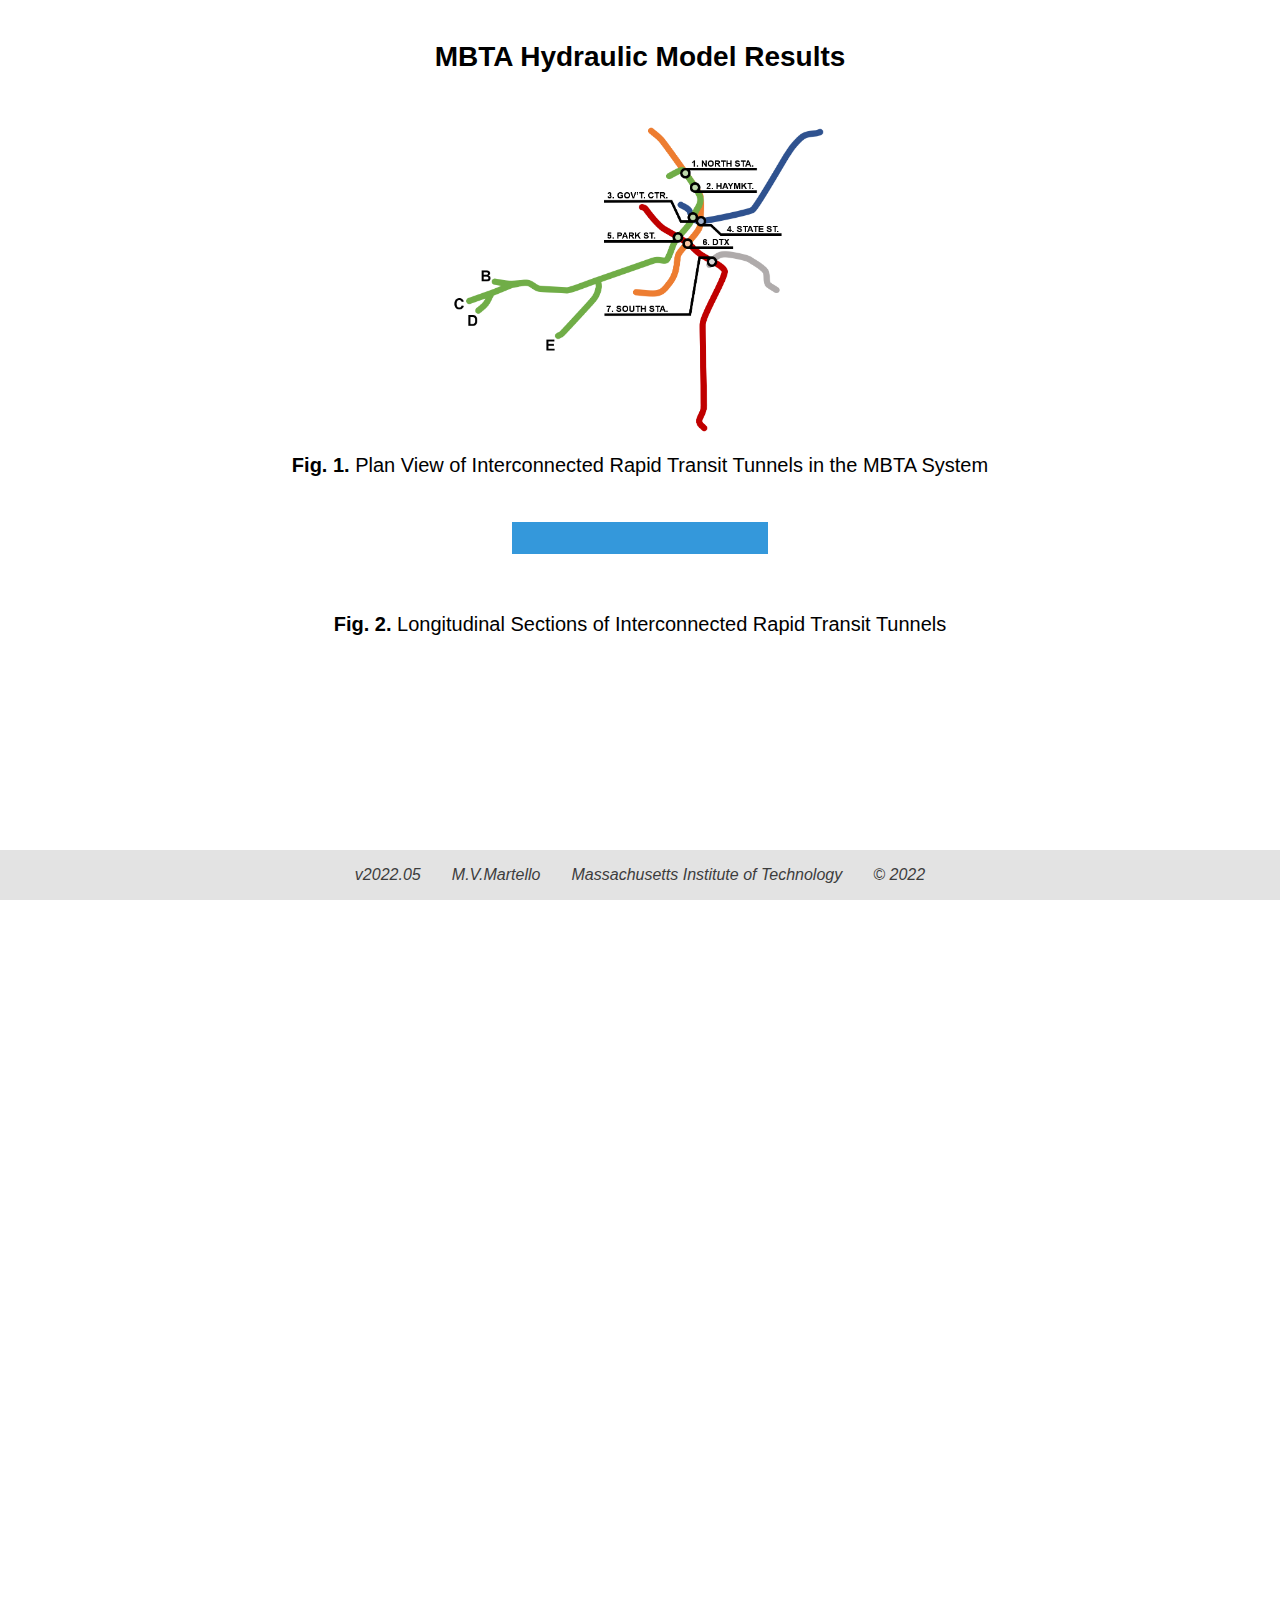
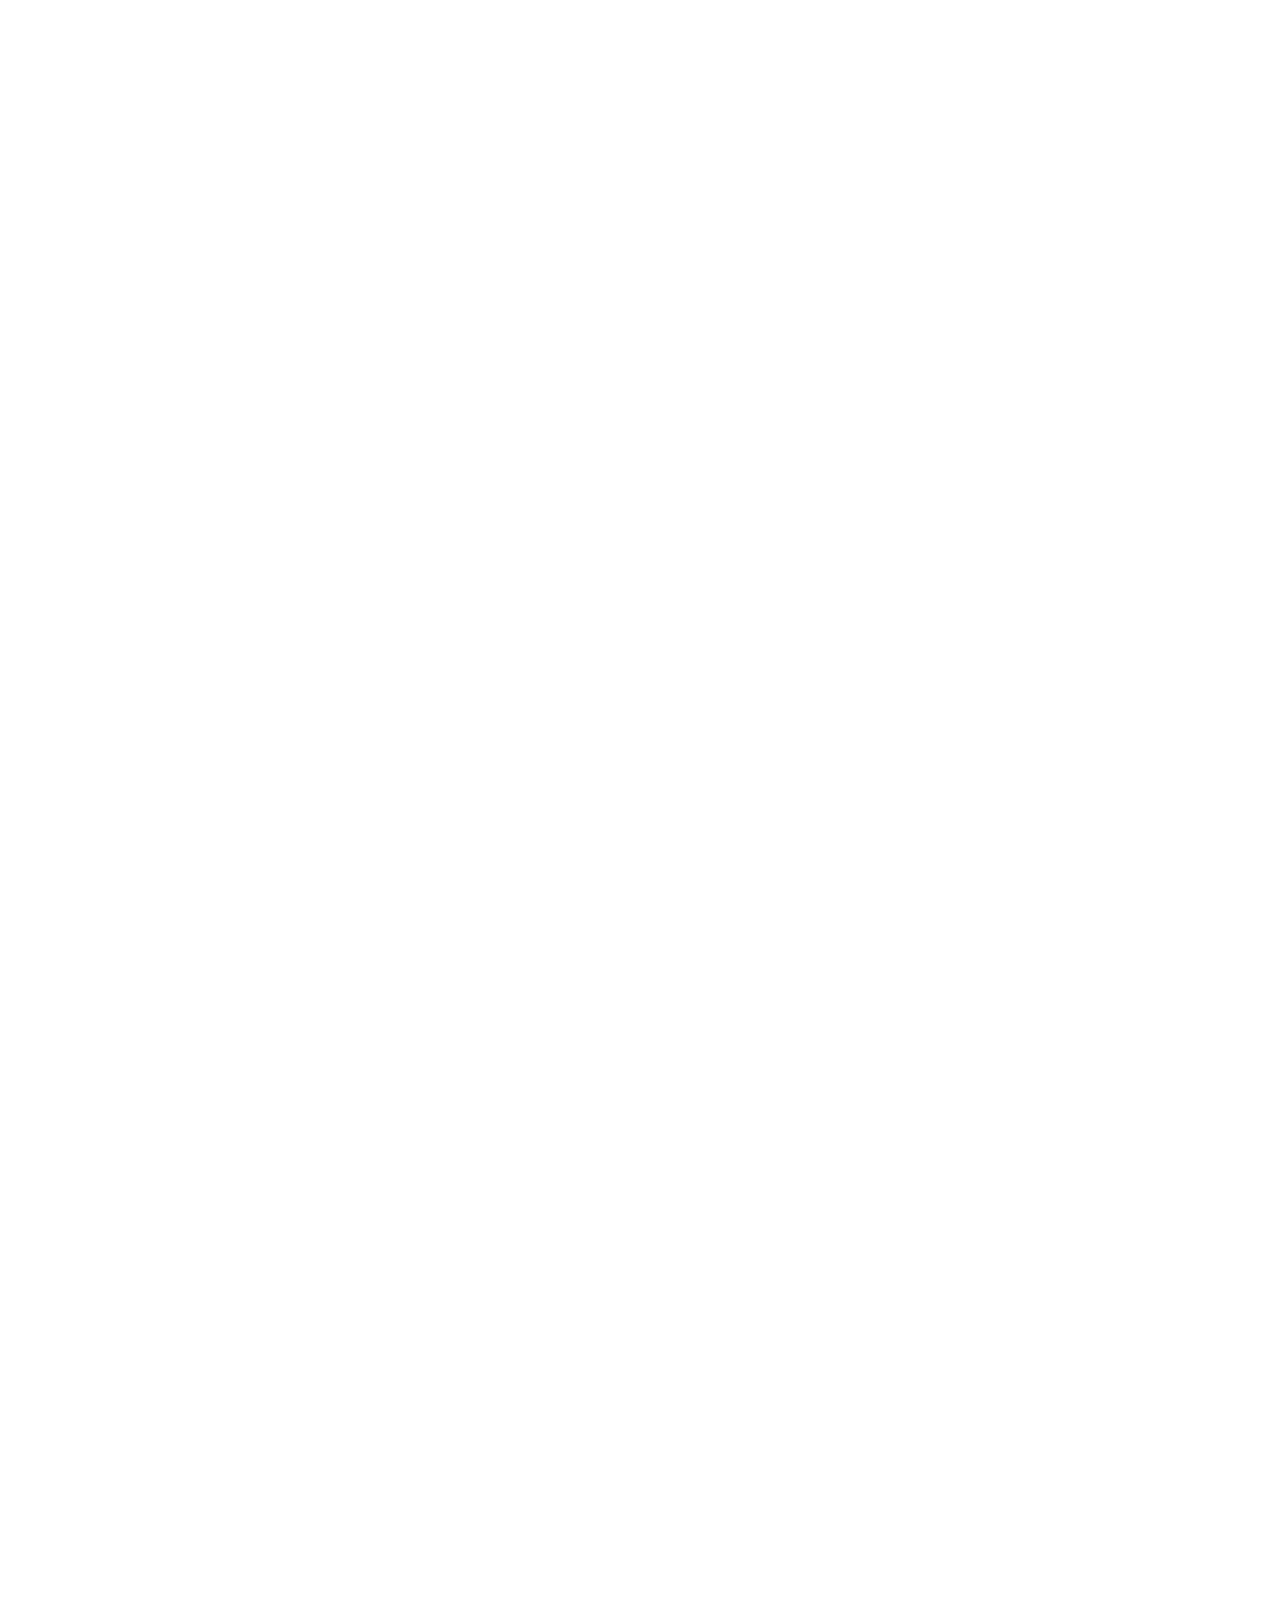
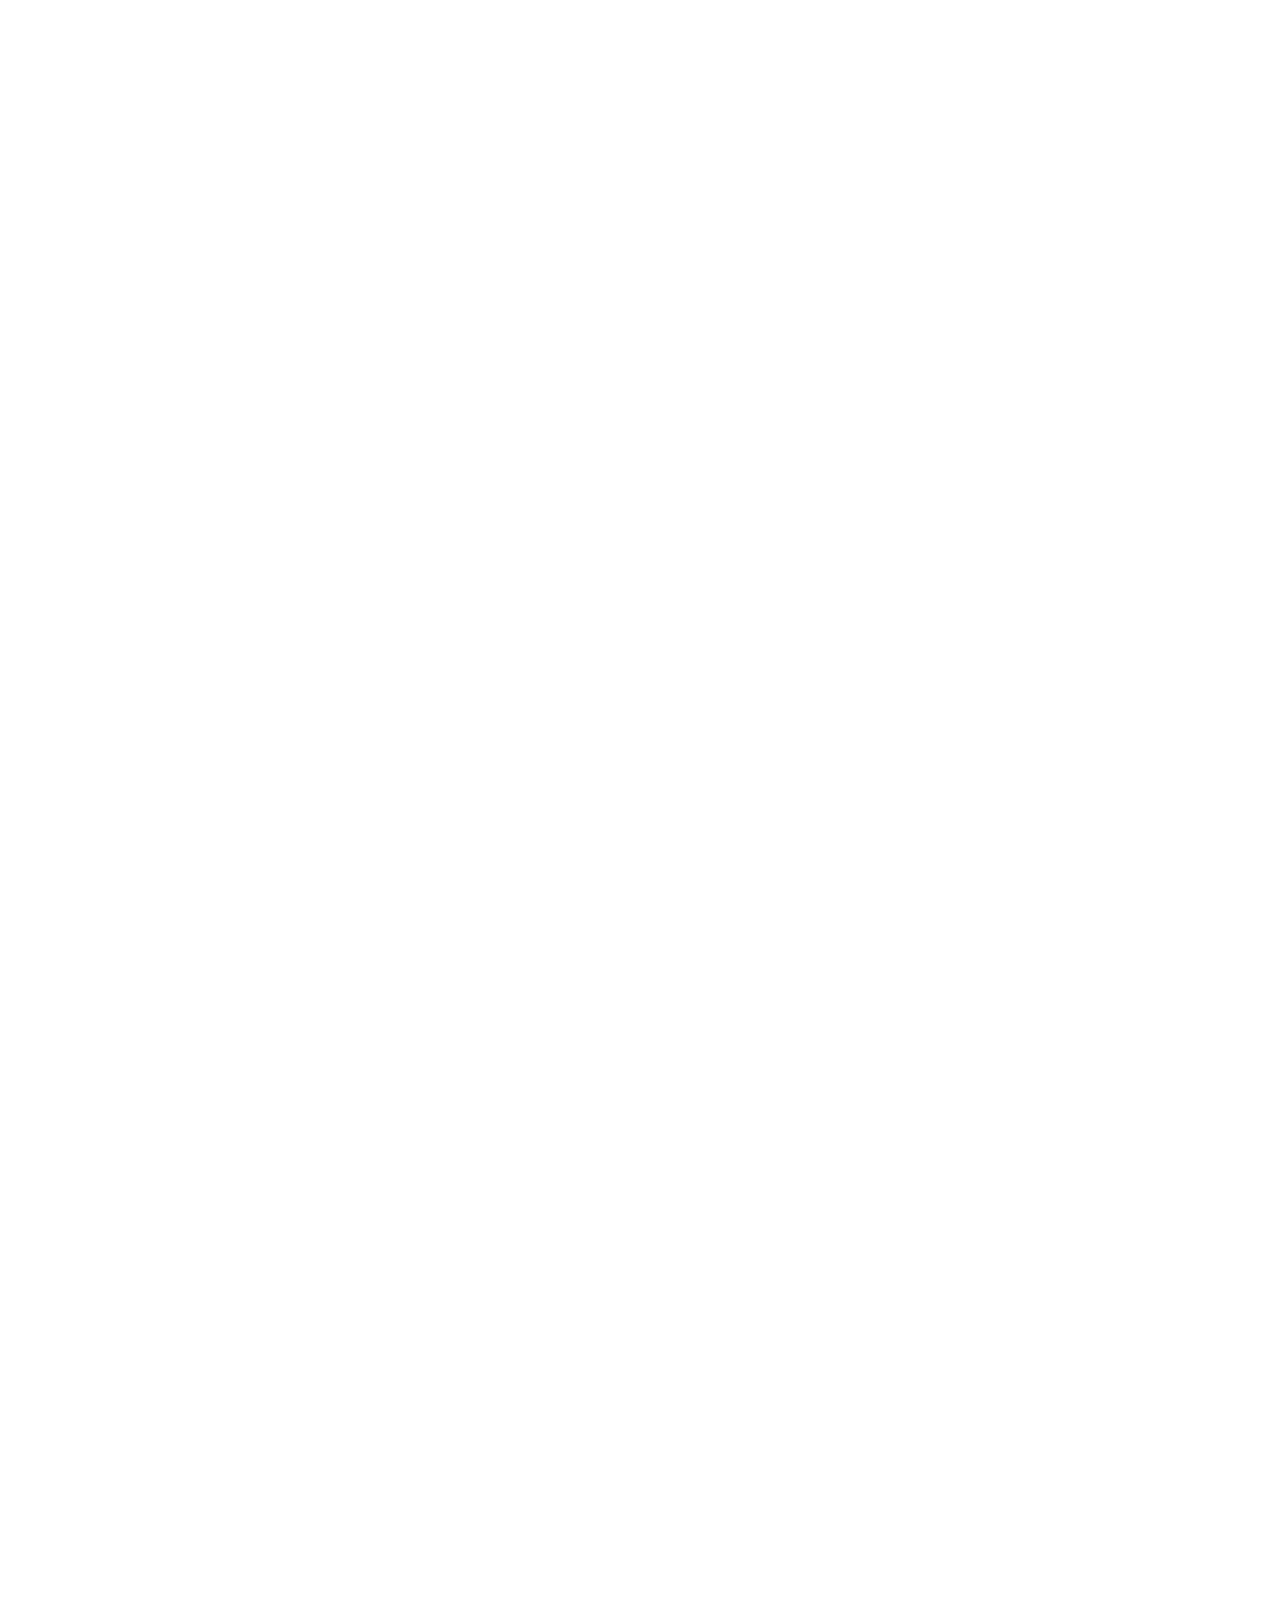
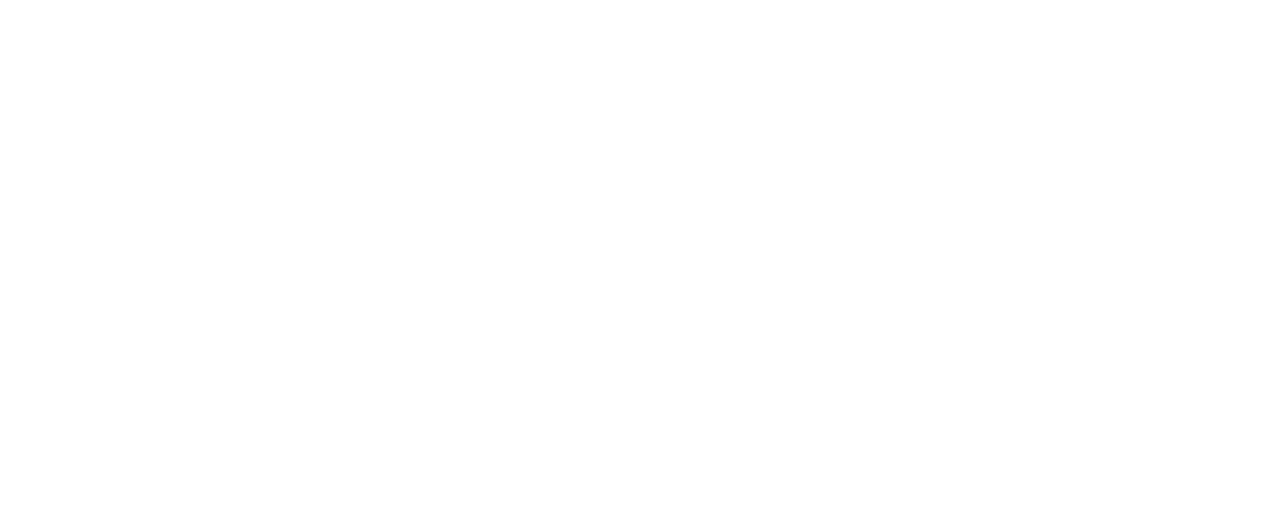
<file: 2 - Hydraulic_Results Systemwide/index.html>
<!DOCTYPE html>
<html>
<head>
  
  <meta charset="UTF-8">
  <title>MBTA Hydraulic Model Results</title>
  <link rel="icon" href="libraries/Icons/cee_favicon.ico">
  <!-- Load in stylesheet -->
  <link rel="stylesheet" href="libraries/CSS/style_v2.css">

  <!-- Load in jStat -->
  <script src="libraries/js/JS Libraries/jstat.min.js"></script>

  <!-- Load in d3 -->
  <script src="http://d3js.org/d3.v3.min.js" ></script>

  <!-- Load in Chart.js -->
  <script src="libraries/js/JS Libraries/chart.js"></script>
  
  <!-- Load in Underscore.js -->
  <script src="libraries/js/JS Libraries/underscore_1_8_3.js"></script>

  
</head>

<body style="background-color:#ffffff">
  
  <!-- Title Block-->
  <header>
  <p style="top: 0; height: 8%; text-align: center; padding-top: 1%; font-family: Arial; font-size: 175%"> <b>MBTA Hydraulic Model Results</b></p>
  </header>
  
  <!-- Map image -->
  <img src="libraries/Icons/MBTA interconnected tunnels plan view.png" alt="Plan view of interconnected tunnels in MBTA system" style="position: relative; top: 1%; left: 35%; padding-top: 1%; width: 30%">
  
  <!-- Figure 1 title -->
  <div>
   <p style="top: 0; height: 8%; text-align: center; padding-top: 0%; font-family: Arial; font-size: 125%"> <b>Fig. 1. </b> Plan View of Interconnected Rapid Transit Tunnels in the MBTA System </p>
  </div>

  <div class="dropdown">
  <button onclick="dropdown_click();" class="dropbtn"> </button>
  <div id="myDropdown" class="dropdown-content">
    <a onclick="load_result(19961);">Oct. 1996 Muddy River Flood</a>
    <a onclick="load_result(1);">+0m SLR 1-2 year event</a>
    <a onclick="load_result(2);">+0m SLR 1-10 year event</a>
    <a onclick="load_result(3);">+0m SLR 1-20 year event</a>
    <a onclick="load_result(4);">+0m SLR 1-100 year event</a>
    <a onclick="load_result(5);">+0m SLR 1-1000 year event</a>
    <a onclick="load_result(6);">+0.37m SLR 1-2 year event</a>
    <a onclick="load_result(7);">+0.37m SLR 1-10 year event</a>
    <a onclick="load_result(8);">+0.37m SLR 1-20 year event</a>
    <a onclick="load_result(9);">+0.37m SLR 1-100 year event</a>
    <a onclick="load_result(10);">+0.37m SLR 1-1000 year event</a>
    <a onclick="load_result(11);">+0.73m SLR 1-2 year event</a>
    <a onclick="load_result(12);">+0.73m SLR 1-10 year event</a>
    <a onclick="load_result(13);">+0.73m SLR 1-20 year event</a>
    <a onclick="load_result(14);">+0.73m SLR 1-100 year event</a>
    <a onclick="load_result(15);">+0.73m SLR 1-1000 year event</a>
    <a onclick="load_result(16);">+1.31m SLR 1-2 year event</a>
    <a onclick="load_result(17);">+1.31m SLR 1-10 year event</a>
    <a onclick="load_result(18);">+1.31m SLR 1-20 year event</a>
    <a onclick="load_result(19);">+1.31m SLR 1-100 year event</a>
    <a onclick="load_result(20);">+1.31m SLR 1-1000 year event</a>
  </div>
</div>

  <!-- Figure 2 title -->
  <div id="fig2_caption">
   <p style="top: 0; height: 8%; text-align: center; padding-top: 3%; margin-bottom: 0%; font-family: Arial; font-size: 125%"> <b>Fig. 2. </b> Longitudinal Sections of Interconnected Rapid Transit Tunnels </p>
  </div>

  <!--Svg RL1-->
  <svg id="svgRL1" style="position: relative; top: 0%; left: 5%; width:1000%; background-color: white; padding-top: 0.5%; padding-bottom: 0%; font-family: Arial" viewBox="0 0 16000 150" preserveAspectRatio= "xMidYMid meet">
  </svg>
  <!--Svg RL2-->
  <svg id="svgRL2" style="position: relative; top: 0%; left: 5%; width:1000%; background-color: white; padding-top: 0.5%; padding-bottom: 0%; font-family: Arial" viewBox="0 0 16000 150" preserveAspectRatio= "xMidYMid meet">
  </svg>
  <!--Svg RL3-->
  <svg id="svgRL3" style="position: relative; top: 0%; left: 5%; width:1000%; background-color: white; padding-top: 0.5%; padding-bottom: 0%; font-family: Arial" viewBox="0 0 16000 150" preserveAspectRatio= "xMidYMid meet">
  </svg>
  <!--Svg RL4-->
  <svg id="svgRL4" style="position: relative; top: 0%; left: 5%; width:1000%; background-color: white; padding-top: 0.5%; padding-bottom: 0%; font-family: Arial" viewBox="0 0 16000 150" preserveAspectRatio= "xMidYMid meet">
  </svg>
  <!--Svg RL5-->
  <svg id="svgRL5" style="position: relative; top: 0%; left: 5%; width:1000%; background-color: white; padding-top: 0.5%; padding-bottom: 0%; font-family: Arial" viewBox="0 0 16000 150" preserveAspectRatio= "xMidYMid meet">
  </svg>
  <!--Svg RL6-->
  <svg id="svgRL6" style="position: relative; top: 0%; left: 5%; width:1000%; background-color: white; padding-top: 0.5%; padding-bottom: 0%; font-family: Arial" viewBox="0 0 16000 150" preserveAspectRatio= "xMidYMid meet">
  </svg>
  <!--Svg RL7-->
  <svg id="svgRL7" style="position: relative; top: 0%; left: 5%; width:1000%; background-color: white; padding-bottom: 2.5%; font-family: Arial" viewBox="0 0 16000 210" preserveAspectRatio= "xMidYMid meet">
  </svg>
  
  <!--Svg RLd1-->
  <svg id="svgRLd1" style="position: relative; top: 0%; left: 5%; width:1000%; background-color: white; padding-top: 0.5%; padding-bottom: 0%; font-family: Arial" viewBox="0 0 16000 150" preserveAspectRatio= "xMidYMid meet">
  </svg>
  <!--Svg RLd2-->
  <svg id="svgRLd2" style="position: relative; top: 0%; left: 5%; width:1000%; background-color: white; padding-bottom: 2.5%; font-family: Arial" viewBox="0 0 16000 210" preserveAspectRatio= "xMidYMid meet">
  </svg>
  
  <!--Svg OL1-->
  <svg id="svgOL1" style="position: relative; top: 0%; left: 5%; width:1000%; background-color: white; padding-top: 0.5%; padding-bottom: 0%; font-family: Arial" viewBox="0 0 16000 150" preserveAspectRatio= "xMidYMid meet">
  </svg>
  <!--Svg OL2-->
  <svg id="svgOL2" style="position: relative; top: 0%; left: 5%; width:1000%; background-color: white; padding-top: 0.5%; padding-bottom: 0%; font-family: Arial" viewBox="0 0 16000 150" preserveAspectRatio= "xMidYMid meet">
  </svg>
  <!--Svg OL3-->
  <svg id="svgOL3" style="position: relative; top: 0%; left: 5%; width:1000%; background-color: white; padding-top: 0.5%; padding-bottom: 0%; font-family: Arial" viewBox="0 0 16000 150" preserveAspectRatio= "xMidYMid meet">
  </svg>
  <!--Svg OL4-->
  <svg id="svgOL4" style="position: relative; top: 0%; left: 5%; width:1000%; background-color: white; padding-top: 0.5%; padding-bottom: 0%; font-family: Arial" viewBox="0 0 16000 150" preserveAspectRatio= "xMidYMid meet">
  </svg>
  <!--Svg OL5-->
  <svg id="svgOL5" style="position: relative; top: 0%; left: 5%; width:1000%; background-color: white; padding-bottom: 2.5%; font-family: Arial" viewBox="0 0 16000 210" preserveAspectRatio= "xMidYMid meet">
  </svg>
  
  <!--Svg BL1-->
  <svg id="svgBL1" style="position: relative; top: 0%; left: 5%; width:1000%; background-color: white; padding-top: 0.5%; padding-bottom: 0%; font-family: Arial" viewBox="0 0 16000 150" preserveAspectRatio= "xMidYMid meet">
  </svg>
  <!--Svg BL2-->
  <svg id="svgBL2" style="position: relative; top: 0%; left: 5%; width:1000%; background-color: white; padding-top: 0.5%; padding-bottom: 0%; font-family: Arial" viewBox="0 0 16000 150" preserveAspectRatio= "xMidYMid meet">
  </svg>
  <!--Svg BL3-->
  <svg id="svgBL3" style="position: relative; top: 0%; left: 5%; width:1000%; background-color: white; padding-bottom: 2.5%; font-family: Arial" viewBox="0 0 16000 210" preserveAspectRatio= "xMidYMid meet">
  </svg>
  
  <!--Svg GL1-->
  <svg id="svgGL1" style="position: relative; top: 0%; left: 5%; width:1000%; background-color: white; padding-top: 0.5%; padding-bottom: 0%; font-family: Arial" viewBox="0 0 16000 150" preserveAspectRatio= "xMidYMid meet">
  </svg>
  <!--Svg GL2-->
  <svg id="svgGL2" style="position: relative; top: 0%; left: 5%; width:1000%; background-color: white; padding-bottom: 2.5%; font-family: Arial" viewBox="0 0 16000 210" preserveAspectRatio= "xMidYMid meet">
  </svg>
  
  <!--Svg GL_B1-->
  <svg id="svgGL_B1" style="position: relative; top: 0%; left: 5%; width:1000%; background-color: white; padding-top: 0.5%; padding-bottom: 0%; font-family: Arial" viewBox="0 0 16000 150" preserveAspectRatio= "xMidYMid meet">
  </svg>
  <!--Svg GL_B2-->
  <svg id="svgGL_B2" style="position: relative; top: 0%; left: 5%; width:1000%; background-color: white; padding-bottom: 2.5%; font-family: Arial" viewBox="0 0 16000 210" preserveAspectRatio= "xMidYMid meet">
  </svg>
  <!--Svg GL_C1-->
  <svg id="svgGL_C1" style="position: relative; top: 0%; left: 5%; width:1000%; background-color: white; padding-bottom: 2.5%; font-family: Arial" viewBox="0 0 16000 210" preserveAspectRatio= "xMidYMid meet">
  </svg>
  <!--Svg GL_D1-->
  <svg id="svgGL_D1" style="position: relative; top: 0%; left: 5%; width:1000%; background-color: white; padding-top: 0.5%; padding-bottom: 0%; font-family: Arial" viewBox="0 0 16000 150" preserveAspectRatio= "xMidYMid meet">
  </svg>
  <!--Svg GL_D2-->
  <svg id="svgGL_D2" style="position: relative; top: 0%; left: 5%; width:1000%; background-color: white; padding-top: 0.5%; padding-bottom: 0%; font-family: Arial" viewBox="0 0 16000 150" preserveAspectRatio= "xMidYMid meet">
  </svg>
  <!--Svg GL_D3-->
  <svg id="svgGL_D3" style="position: relative; top: 0%; left: 5%; width:1000%; background-color: white; padding-top: 0.5%; padding-bottom: 0%; font-family: Arial" viewBox="0 0 16000 150" preserveAspectRatio= "xMidYMid meet">
  </svg>
  <!--Svg GL_D4-->
  <svg id="svgGL_D4" style="position: relative; top: 0%; left: 5%; width:1000%; background-color: white; padding-bottom: 2.5%; font-family: Arial" viewBox="0 0 16000 210" preserveAspectRatio= "xMidYMid meet">
  </svg>
  <!--Svg GL_E1-->
  <svg id="svgGL_E1" style="position: relative; top: 0%; left: 5%; width:1000%; background-color: white; padding-bottom: 2.5%; font-family: Arial" viewBox="0 0 16000 210" preserveAspectRatio= "xMidYMid meet">
  </svg>
  <!--Svg SL1-->
  <svg id="svgSL1" style="position: relative; top: 0%; left: 5%; width:1000%; background-color: white; padding-bottom: 2.5%; font-family: Arial" viewBox="0 0 16000 210" preserveAspectRatio= "xMidYMid meet">
  </svg>
  
  <!--Svg Summa-->
  <svg id="svgSumma" style="position: relative; top: 0%; left: 5%; width:1000%; background-color: white; padding-top:  5%; padding-bottom: 5%; font-family: Arial" viewBox="0 0 16000 210" preserveAspectRatio= "xMidYMid meet">
  </svg>

  <!-- Javascript programming chunks -->
  <script src="libraries/js/results_plotting.js"></script>
  <script src="libraries/js/results_importing.js"></script>
  <script src="libraries/js/drop_down.js"></script>
  <script src="Input/tunnel_data.js"></script>
  <script src="libraries/js/results_exporting.js"></script>
  
  <!-- Load in data -->
  <script src="Input/Reports/exposure_all_out.js"></script>

  <!-- Footer -->
  <footer class="footer">
  <p><i>v2022.05 &nbsp &nbsp &nbsp M.V.Martello &nbsp &nbsp &nbsp Massachusetts Institute of Technology  &nbsp &nbsp &nbsp  &copy; 2022</i></p>
  </footer>
  
  
</body>
</html>
</file>
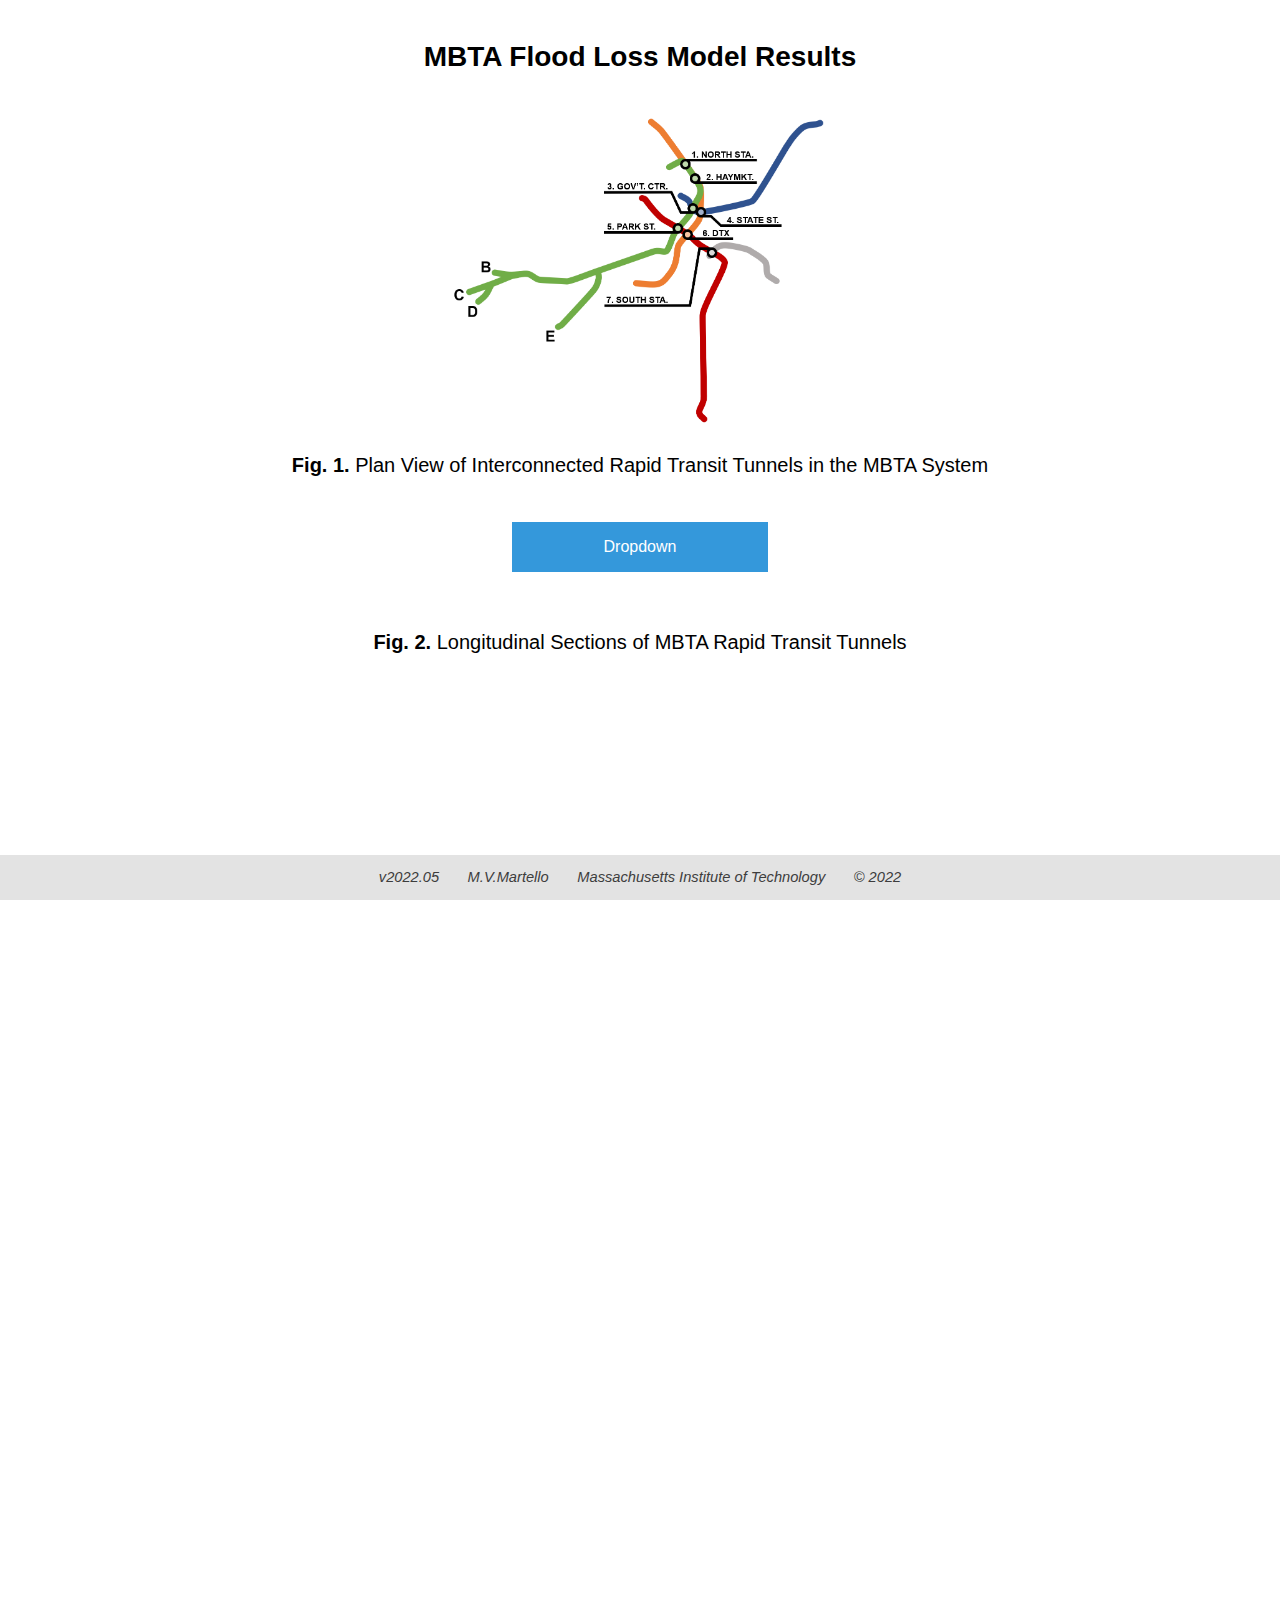
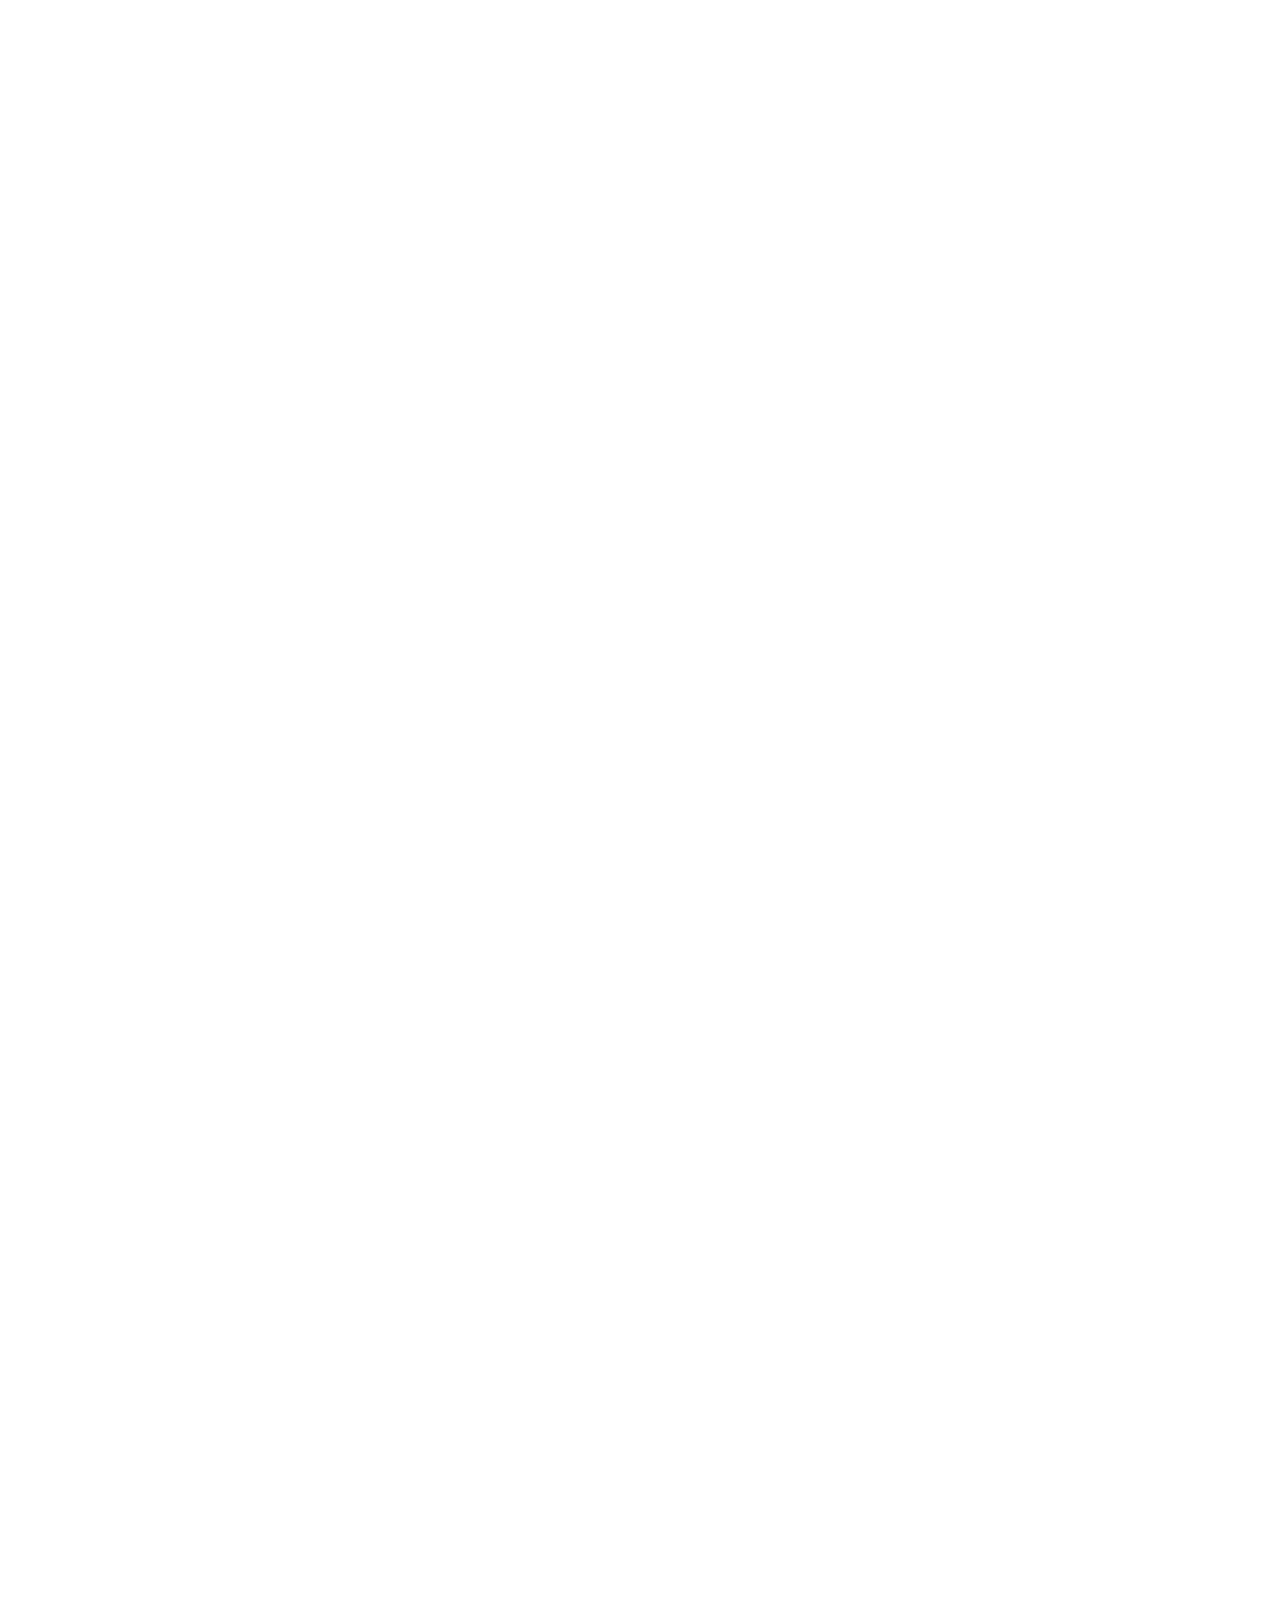
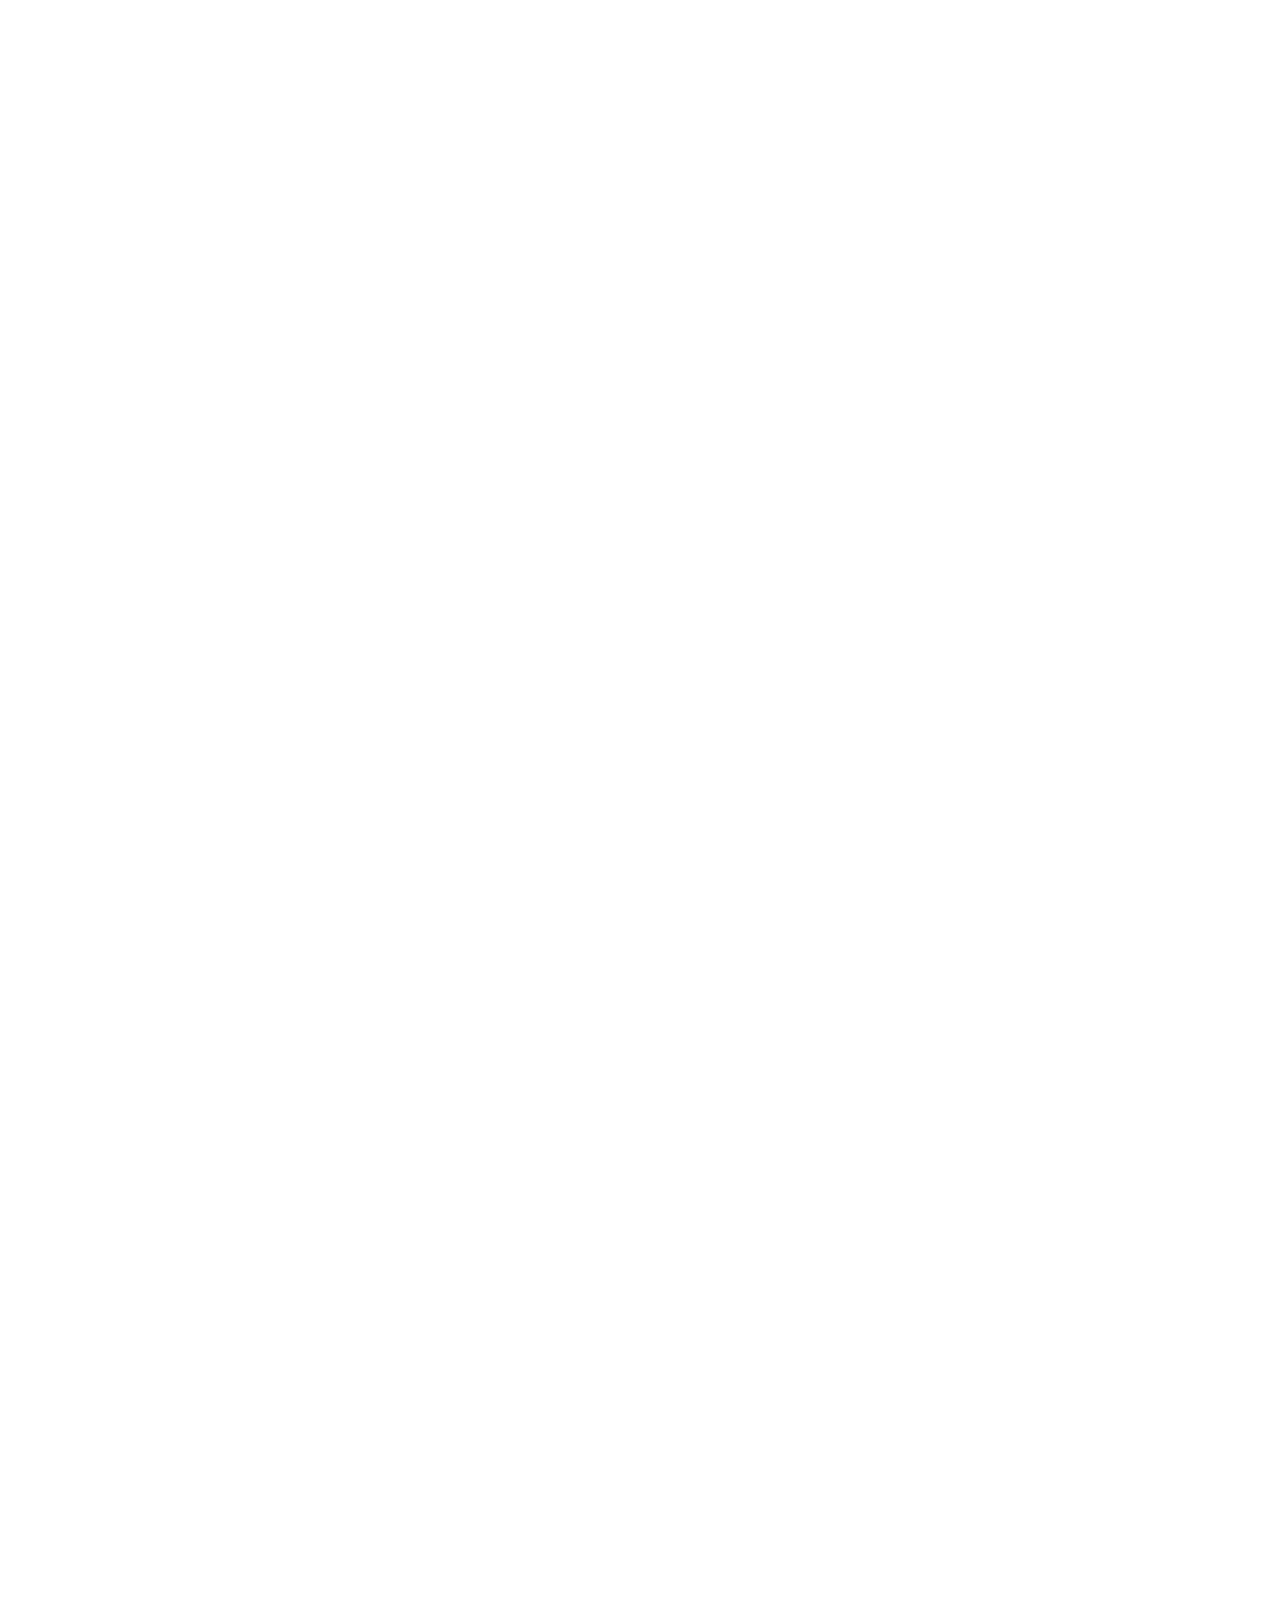
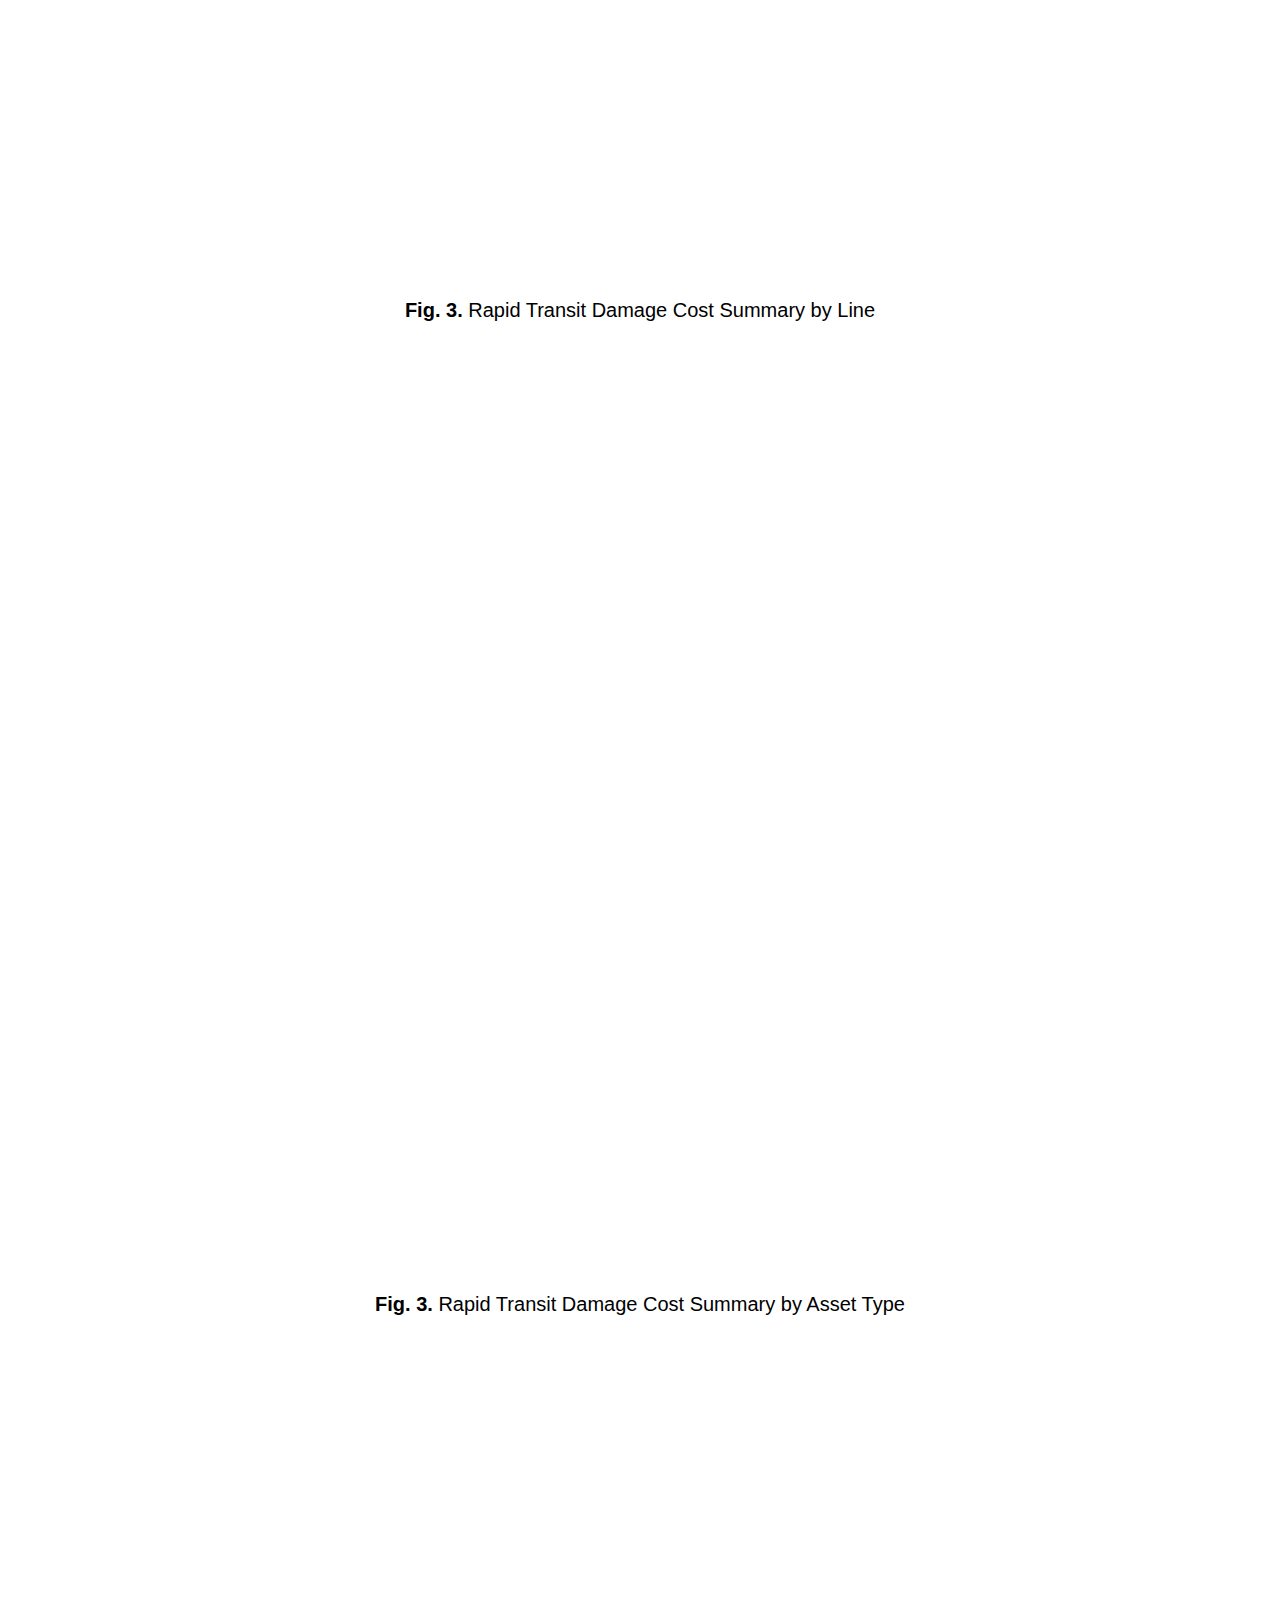
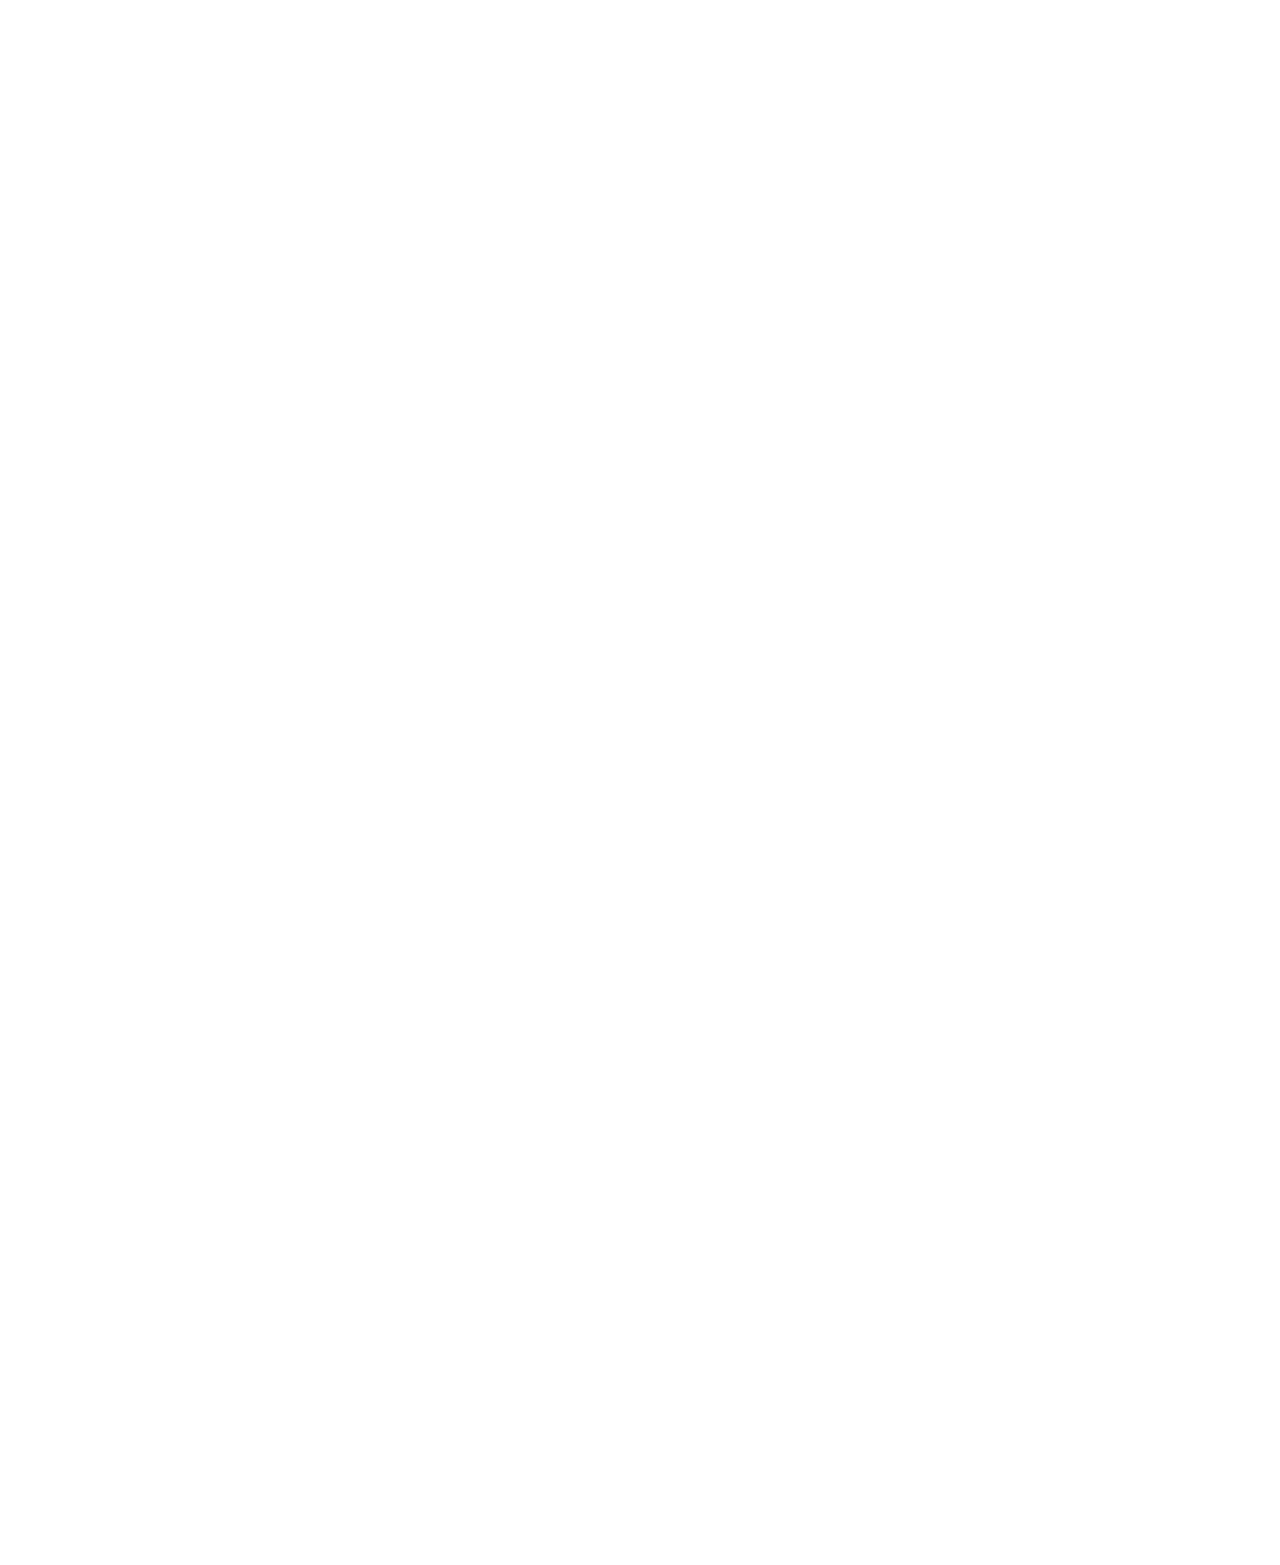
<file: 3 - Cost Estimation Systemwide/index.html>
<!DOCTYPE html>
<html>
<head>
  
  <meta charset="UTF-8">
  <title>MBTA Flood Loss Model</title>
  
  <link rel="icon" href="libraries/Icons/cee_favicon.ico">
  <!-- Load in stylesheet -->
  <link rel="stylesheet" href="libraries/CSS/style_v2.css">

  <!-- Load in jStat -->
  <script src="libraries/js/JS Libraries/jstat.min.js"></script>

  <!-- Load in d3 -->
  <script src="http://d3js.org/d3.v3.min.js" ></script>

  <!-- Load in Chart.js -->
  <script src="libraries/js/JS Libraries/chart.js"></script>
  
  <!-- Load in Underscore.js -->
  <script src="libraries/js/JS Libraries/underscore_1_8_3.js"></script>

  
</head>

<body style="background-color:#ffffff">
  
  <!-- Title Block-->
  <div>
  <p style="top: 0; height: 8%; text-align: center; padding-top: 1%; font-family: Arial; font-size: 175%"> <b>MBTA Flood Loss Model Results</b></p>
  </div>
  
  <!-- Map image -->
  <img src="libraries/Icons/MBTA interconnected tunnels plan view.png" alt="Plan view of interconnected tunnels in MBTA system" style="position: relative; top: 1%; left: 35%; padding-top: 1%; width: 30%">
  
  <!-- Figure 1 title -->
  <div>
   <p style="top: 0; height: 8%; text-align: center; padding-top: 0%; font-family: Arial; font-size: 125%"> <b>Fig. 1. </b> Plan View of Interconnected Rapid Transit Tunnels in the MBTA System </p>
  </div>

  <div class="dropdown">
  <button onclick="dropdown_click();" class="dropbtn">Dropdown</button>
  <div id="myDropdown" class="dropdown-content">
    <a onclick="load_result(19961);">Oct. 1996 Muddy River Flood</a>
    <a onclick="load_result(1);">+0m SLR 1-2 year event</a>
    <a onclick="load_result(2);">+0m SLR 1-10 year event</a>
    <a onclick="load_result(3);">+0m SLR 1-20 year event</a>
    <a onclick="load_result(4);">+0m SLR 1-100 year event</a>
    <a onclick="load_result(5);">+0m SLR 1-1000 year event</a>
    <a onclick="load_result(6);">+0.37m SLR 1-2 year event</a>
    <a onclick="load_result(7);">+0.37m SLR 1-10 year event</a>
    <a onclick="load_result(8);">+0.37m SLR 1-20 year event</a>
    <a onclick="load_result(9);">+0.37m SLR 1-100 year event</a>
    <a onclick="load_result(10);">+0.37m SLR 1-1000 year event</a>
    <a onclick="load_result(11);">+0.73m SLR 1-2 year event</a>
    <a onclick="load_result(12);">+0.73m SLR 1-10 year event</a>
    <a onclick="load_result(13);">+0.73m SLR 1-20 year event</a>
    <a onclick="load_result(14);">+0.73m SLR 1-100 year event</a>
    <a onclick="load_result(15);">+0.73m SLR 1-1000 year event</a>
    <a onclick="load_result(16);">+1.31m SLR 1-2 year event</a>
    <a onclick="load_result(17);">+1.31m SLR 1-10 year event</a>
    <a onclick="load_result(18);">+1.31m SLR 1-20 year event</a>
    <a onclick="load_result(19);">+1.31m SLR 1-100 year event</a>
    <a onclick="load_result(20);">+1.31m SLR 1-1000 year event</a>
  </div>
</div>

  <!-- Figure 2 title -->
  <div id="fig2_caption">
   <p style="top: 0; height: 8%; text-align: center; padding-top: 3%; margin-bottom: 0%; font-family: Arial; font-size: 125%"> <b>Fig. 2. </b> Longitudinal Sections of MBTA Rapid Transit Tunnels </p>
  </div>

   <!--Svg RL1-->
  <svg id="svgRL1" style="position: relative; top: 0%; left: 5%; width:1000%; background-color: white; padding-top: 0.5%; padding-bottom: 0%; font-family: Arial" viewBox="0 0 16000 150" preserveAspectRatio= "xMidYMid meet">
  </svg>
  <!--Svg RL2-->
  <svg id="svgRL2" style="position: relative; top: 0%; left: 5%; width:1000%; background-color: white; padding-top: 0.5%; padding-bottom: 0%; font-family: Arial" viewBox="0 0 16000 150" preserveAspectRatio= "xMidYMid meet">
  </svg>
  <!--Svg RL3-->
  <svg id="svgRL3" style="position: relative; top: 0%; left: 5%; width:1000%; background-color: white; padding-top: 0.5%; padding-bottom: 0%; font-family: Arial" viewBox="0 0 16000 150" preserveAspectRatio= "xMidYMid meet">
  </svg>
  <!--Svg RL4-->
  <svg id="svgRL4" style="position: relative; top: 0%; left: 5%; width:1000%; background-color: white; padding-top: 0.5%; padding-bottom: 0%; font-family: Arial" viewBox="0 0 16000 150" preserveAspectRatio= "xMidYMid meet">
  </svg>
  <!--Svg RL5-->
  <svg id="svgRL5" style="position: relative; top: 0%; left: 5%; width:1000%; background-color: white; padding-top: 0.5%; padding-bottom: 0%; font-family: Arial" viewBox="0 0 16000 150" preserveAspectRatio= "xMidYMid meet">
  </svg>
  <!--Svg RL6-->
  <svg id="svgRL6" style="position: relative; top: 0%; left: 5%; width:1000%; background-color: white; padding-top: 0.5%; padding-bottom: 0%; font-family: Arial" viewBox="0 0 16000 150" preserveAspectRatio= "xMidYMid meet">
  </svg>
  <!--Svg RL7-->
  <svg id="svgRL7" style="position: relative; top: 0%; left: 5%; width:1000%; background-color: white; padding-bottom: 2.5%; font-family: Arial" viewBox="0 0 16000 210" preserveAspectRatio= "xMidYMid meet">
  </svg>
  
  <!--Svg RLd1-->
  <svg id="svgRLd1" style="position: relative; top: 0%; left: 5%; width:1000%; background-color: white; padding-top: 0.5%; padding-bottom: 0%; font-family: Arial" viewBox="0 0 16000 150" preserveAspectRatio= "xMidYMid meet">
  </svg>
  <!--Svg RLd2-->
  <svg id="svgRLd2" style="position: relative; top: 0%; left: 5%; width:1000%; background-color: white; padding-bottom: 2.5%; font-family: Arial" viewBox="0 0 16000 210" preserveAspectRatio= "xMidYMid meet">
  </svg>
  
  <!--Svg OL1-->
  <svg id="svgOL1" style="position: relative; top: 0%; left: 5%; width:1000%; background-color: white; padding-top: 0.5%; padding-bottom: 0%; font-family: Arial" viewBox="0 0 16000 150" preserveAspectRatio= "xMidYMid meet">
  </svg>
  <!--Svg OL2-->
  <svg id="svgOL2" style="position: relative; top: 0%; left: 5%; width:1000%; background-color: white; padding-top: 0.5%; padding-bottom: 0%; font-family: Arial" viewBox="0 0 16000 150" preserveAspectRatio= "xMidYMid meet">
  </svg>
  <!--Svg OL3-->
  <svg id="svgOL3" style="position: relative; top: 0%; left: 5%; width:1000%; background-color: white; padding-top: 0.5%; padding-bottom: 0%; font-family: Arial" viewBox="0 0 16000 150" preserveAspectRatio= "xMidYMid meet">
  </svg>
  <!--Svg OL4-->
  <svg id="svgOL4" style="position: relative; top: 0%; left: 5%; width:1000%; background-color: white; padding-top: 0.5%; padding-bottom: 0%; font-family: Arial" viewBox="0 0 16000 150" preserveAspectRatio= "xMidYMid meet">
  </svg>
  <!--Svg OL5-->
  <svg id="svgOL5" style="position: relative; top: 0%; left: 5%; width:1000%; background-color: white; padding-bottom: 2.5%; font-family: Arial" viewBox="0 0 16000 210" preserveAspectRatio= "xMidYMid meet">
  </svg>
  
  <!--Svg BL1-->
  <svg id="svgBL1" style="position: relative; top: 0%; left: 5%; width:1000%; background-color: white; padding-top: 0.5%; padding-bottom: 0%; font-family: Arial" viewBox="0 0 16000 150" preserveAspectRatio= "xMidYMid meet">
  </svg>
  <!--Svg BL2-->
  <svg id="svgBL2" style="position: relative; top: 0%; left: 5%; width:1000%; background-color: white; padding-top: 0.5%; padding-bottom: 0%; font-family: Arial" viewBox="0 0 16000 150" preserveAspectRatio= "xMidYMid meet">
  </svg>
  <!--Svg BL3-->
  <svg id="svgBL3" style="position: relative; top: 0%; left: 5%; width:1000%; background-color: white; padding-bottom: 2.5%; font-family: Arial" viewBox="0 0 16000 210" preserveAspectRatio= "xMidYMid meet">
  </svg>
  
  <!--Svg GL1-->
  <svg id="svgGL1" style="position: relative; top: 0%; left: 5%; width:1000%; background-color: white; padding-top: 0.5%; padding-bottom: 0%; font-family: Arial" viewBox="0 0 16000 150" preserveAspectRatio= "xMidYMid meet">
  </svg>
  <!--Svg GL2-->
  <svg id="svgGL2" style="position: relative; top: 0%; left: 5%; width:1000%; background-color: white; padding-bottom: 2.5%; font-family: Arial" viewBox="0 0 16000 210" preserveAspectRatio= "xMidYMid meet">
  </svg>
  
  <!--Svg GL_B1-->
  <svg id="svgGL_B1" style="position: relative; top: 0%; left: 5%; width:1000%; background-color: white; padding-top: 0.5%; padding-bottom: 0%; font-family: Arial" viewBox="0 0 16000 150" preserveAspectRatio= "xMidYMid meet">
  </svg>
  <!--Svg GL_B2-->
  <svg id="svgGL_B2" style="position: relative; top: 0%; left: 5%; width:1000%; background-color: white; padding-bottom: 2.5%; font-family: Arial" viewBox="0 0 16000 210" preserveAspectRatio= "xMidYMid meet">
  </svg>
  <!--Svg GL_C1-->
  <svg id="svgGL_C1" style="position: relative; top: 0%; left: 5%; width:1000%; background-color: white; padding-bottom: 2.5%; font-family: Arial" viewBox="0 0 16000 210" preserveAspectRatio= "xMidYMid meet">
  </svg>
  <!--Svg GL_D1-->
  <svg id="svgGL_D1" style="position: relative; top: 0%; left: 5%; width:1000%; background-color: white; padding-top: 0.5%; padding-bottom: 0%; font-family: Arial" viewBox="0 0 16000 150" preserveAspectRatio= "xMidYMid meet">
  </svg>
  <!--Svg GL_D2-->
  <svg id="svgGL_D2" style="position: relative; top: 0%; left: 5%; width:1000%; background-color: white; padding-top: 0.5%; padding-bottom: 0%; font-family: Arial" viewBox="0 0 16000 150" preserveAspectRatio= "xMidYMid meet">
  </svg>
  <!--Svg GL_D3-->
  <svg id="svgGL_D3" style="position: relative; top: 0%; left: 5%; width:1000%; background-color: white; padding-top: 0.5%; padding-bottom: 0%; font-family: Arial" viewBox="0 0 16000 150" preserveAspectRatio= "xMidYMid meet">
  </svg>
  <!--Svg GL_D4-->
  <svg id="svgGL_D4" style="position: relative; top: 0%; left: 5%; width:1000%; background-color: white; padding-bottom: 2.5%; font-family: Arial" viewBox="0 0 16000 210" preserveAspectRatio= "xMidYMid meet">
  </svg>
  <!--Svg GL_E1-->
  <svg id="svgGL_E1" style="position: relative; top: 0%; left: 5%; width:1000%; background-color: white; padding-bottom: 2.5%; font-family: Arial" viewBox="0 0 16000 210" preserveAspectRatio= "xMidYMid meet">
  </svg>
  <!--Svg SL1-->
  <svg id="svgSL1" style="position: relative; top: 0%; left: 5%; width:1000%; background-color: white; padding-bottom: 2.5%; font-family: Arial" viewBox="0 0 16000 210" preserveAspectRatio= "xMidYMid meet">
  </svg>
    
  <!-- Figure 3 title -->
  <div id="fig3_caption">
   <p style="top: 0; height: 8%; text-align: center; padding-top: 3%; margin-bottom: 0%; font-family: Arial; font-size: 125%"> <b>Fig. 3. </b> Rapid Transit Damage Cost Summary by Line </p>
  </div>
  
  <!--Svg Systemwide cost-->
  <svg id="svg_systemwide_cost" style="position: relative; top: 0%; left: 0%; height:22.4%; width:100%; background-color: white; padding-top:  1%; padding-bottom: 1%; font-family: Arial" viewBox="160 -10 800 210" preserveAspectRatio= "xMidYMid meet">
  </svg>
  <!--Svg Transit line cost-->
  <svg id="svg_transit_line_cost" style="position: relative; top: 0%; left: 0%; height:22.4%; width:100%; background-color: white; padding-top:  1%; padding-bottom: 1%; font-family: Arial" viewBox="160 -10 800 210" preserveAspectRatio= "xMidYMid meet">
  </svg>
  <!--Svg Red Line cost-->
  <svg id="svg_RL_cost" style="position: relative; top: 0%; left: 5%; height:22.4%; width:18%; background-color: white; padding-top:  1%; padding-bottom: 3%; font-family: Arial" viewBox="50 10 350 192" preserveAspectRatio= "xMidYMid meet">
  </svg>
  <!--Svg Orange Line cost-->
  <svg id="svg_OL_cost" style="position: relative; top: 0%; left: 5%; height:22.4%; width:18%; background-color: white; padding-top:  1%; padding-bottom: 3%; font-family: Arial" viewBox="50 10 350 192" preserveAspectRatio= "xMidYMid meet">
  </svg>
  <!--Svg Blue Line cost-->
  <svg id="svg_BL_cost" style="position: relative; top: 0%; left: 5%; height:22.4%; width:18%; background-color: white; padding-top:  1%; padding-bottom: 3%; font-family: Arial" viewBox="50 10 350 192" preserveAspectRatio= "xMidYMid meet">
  </svg>
  <!--Svg Green Line cost-->
  <svg id="svg_GL_cost" style="position: relative; top: 0%; left: 5%; height:22.4%; width:18%; background-color: white; padding-top:  1%; padding-bottom: 3%; font-family: Arial;" viewBox="50 10 350 192" preserveAspectRatio= "xMidYMid meet">
  </svg>
  <!--Svg SilverLine cost-->
  <svg id="svg_SL_cost" style="position: relative; top: 0%; left: 5%; height:22.4%; width:18%; background-color: white; padding-top:  1%; padding-bottom: 3%; font-family: Arial" viewBox="50 10 350 192" preserveAspectRatio= "xMidYMid meet">
  </svg>
  
  <!-- Figure 4 title -->
  <div id="fig4_caption">
   <p style="top: 0; height: 8%; text-align: center; padding-top: 3%; margin-bottom: 0%; font-family: Arial; font-size: 125%"> <b>Fig. 3. </b> Rapid Transit Damage Cost Summary by Asset Type </p>
  </div>
  
  <!--Svg Systemwide cost-->
  <svg id="svg_systemwide_cost2" style="position: relative; top: 0%; left: 0%; height:22.4%; width:100%; background-color: white; padding-top:  1%; padding-bottom: 1%; font-family: Arial" viewBox="160 -10 800 210" preserveAspectRatio= "xMidYMid meet">
  </svg>
  <!--Svg asset class cost-->
  <svg id="svg_asset_class" style="position: relative; top: 0%; left: 0%; height:22.4%; width:100%; background-color: white; padding-top:  1%; padding-bottom: 1%; font-family: Arial" viewBox="160 -10 800 210" preserveAspectRatio= "xMidYMid meet">
  </svg>
  <!--Svg tunnel structure cost-->
  <svg id="svg_struct_cost" style="position: relative; top: 0%; margin-left: 25%; height:22.4%; width:18%; background-color: white; padding-top:  1%; padding-bottom: 1%; font-family: Arial" viewBox="20 10 350 192" preserveAspectRatio= "xMidYMid meet">
  </svg>
  <!--Svg Connecting Station cost-->
  <svg id="svg_connect_sta_cost" style="position: relative; top: 0%; left: 0%; height:22.4%; width:18%; background-color: white; padding-top:  1%; padding-bottom: 1%; padding-left: 14%; padding-right: 4%; font-family: Arial" viewBox="20 10 350 192" preserveAspectRatio= "xMidYMid meet">
  </svg>
  <!--Svg Rail cost-->
  <svg id="svg_rail_cost" style="position: relative; top: 0%; margin-left: 25%; height:22.4%; width:18%; background-color: white; padding-top:  1%; padding-bottom: 1%; font-family: Arial" viewBox="20 10 350 192" preserveAspectRatio= "xMidYMid meet">
  </svg>
  <!--Svg Underground Station cost-->
  <svg id="svg_und_sta_cost" style="position: relative; top: 0%; left: 0%; height:22.4%; width:18%; background-color: white; padding-top:  1%; padding-bottom: 1%; padding-left: 14%; padding-right: 4%; font-family: Arial" viewBox="20 10 350 192" preserveAspectRatio= "xMidYMid meet">
  </svg>
  <!--Svg signals cost-->
  <svg id="svg_signals_cost" style="position: relative; top: 0%; margin-left: 25%; height:22.4%; width:18%; background-color: white; padding-top:  1%; padding-bottom: 1%; font-family: Arial" viewBox="20 10 350 192" preserveAspectRatio= "xMidYMid meet">
  </svg>
  <!--Svg At-grade Station cost-->
  <svg id="svg_ag_sta_cost" style="position: relative; top: 0%; left: 0%; height:22.4%; width:18%; background-color: white; padding-top:  1%; padding-bottom: 1%; padding-left: 14%; padding-right: 4%; font-family: Arial" viewBox="20 10 350 192" preserveAspectRatio= "xMidYMid meet">
  </svg>
  <!--Svg 3rd rail cost-->
  <svg id="svg_3rd_rail_cost" style="position: relative; top: 0%; margin-left: 25%; height:22.4%; width:18%; background-color: white; padding-top:  1%; padding-bottom: 1%; font-family: Arial" viewBox="20 10 350 192" preserveAspectRatio= "xMidYMid meet">
  </svg>
  <!--Svg Yard cost-->
  <svg id="svg_yard_cost" style="position: relative; top: 0%; left: 0%; height:22.4%; width:18%; background-color: white; padding-top:  1%; padding-bottom: 1%; padding-left: 14%; padding-right: 4%; font-family: Arial" viewBox="20 10 350 192" preserveAspectRatio= "xMidYMid meet">
  </svg>
  <!--Svg catenary cost-->
  <svg id="svg_catenary_cost" style="position: relative; top: 0%; margin-left: 25%; margin-right: 57%; height:22.4%; width:18%; background-color: white; padding-top:  1%; padding-bottom: 1%; font-family: Arial" viewBox="20 10 350 192" preserveAspectRatio= "xMidYMid meet">
  </svg>
  <!--Svg power cost-->
  <svg id="svg_power_cost" style="position: relative; top: 0%; margin-left: 25%; margin-right: 57%; height:22.4%; width:18%; background-color: white; padding-top:  1%; padding-bottom: 1%; font-family: Arial" viewBox="20 10 350 192" preserveAspectRatio= "xMidYMid meet">
  </svg>
  <!--Svg lighting cost-->
  <svg id="svg_lighting_cost" style="position: relative; top: 0%; margin-left: 25%; margin-right: 57%; height:22.4%; width:18%; background-color: white; padding-top:  1%; padding-bottom: 3%; font-family: Arial" viewBox="20 10 350 192" preserveAspectRatio= "xMidYMid meet">
  </svg>
  
  <!-- Javascript programming chunks -->
  <script src="libraries/js/results_plotting.js"></script>
  <script src="libraries/js/results_importing.js"></script>
  <script src="libraries/js/drop_down.js"></script>
  <script src="libraries/js/results_exporting.js"></script>
  <script src="libraries/js/cost_estimate.js"></script>
  <script src="libraries/js/depth_damage_functions.js"></script>
  
  <!-- Load in data -->
  <script src="Input/tunnel_data.js"></script>
  <script src="Input/Reports/exposure_all_out.js"></script>
  <script src="Input/Reports/cost_estimate_out.js"></script>
  
  <!-- Footer -->
  <footer class="footer">
  <p><i>v2022.05 &nbsp &nbsp &nbsp M.V.Martello &nbsp &nbsp &nbsp Massachusetts Institute of Technology  &nbsp &nbsp &nbsp  &copy; 2022</i></p>
  </footer>
  
  
</body>
</html>
</file>
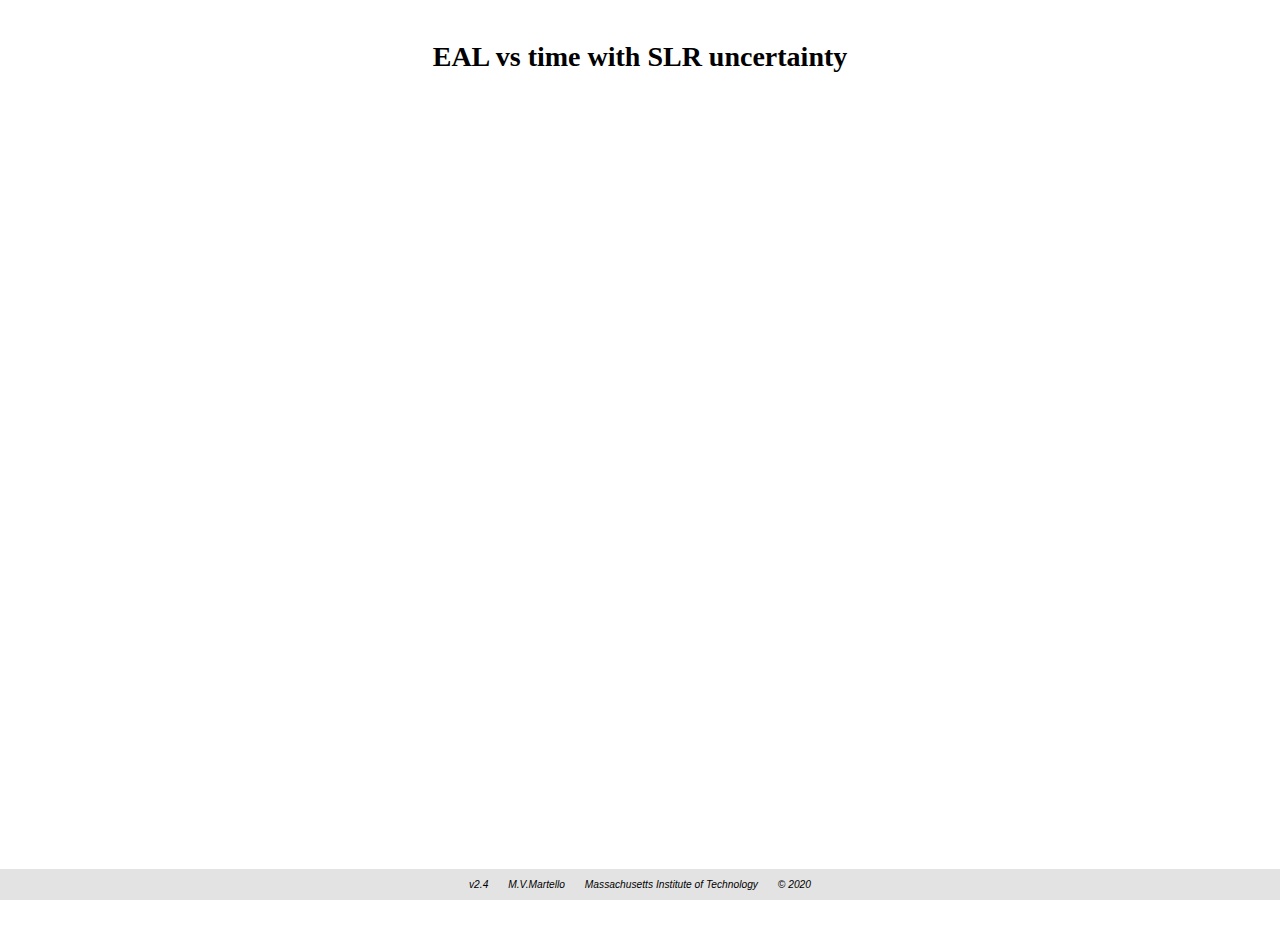
<file: 4 - EAL vs time with SLR/index.html>
<!DOCTYPE html>
<html>
<head>
  
  <meta charset="UTF-8">
  <title>EAL vs time with SLR uncertainty</title>
  <link rel="icon" href="libraries/Icons/cee_favicon.ico">
  <!-- Load in stylesheet -->
  <link rel="stylesheet" href="libraries/CSS/style_v2.css">

  <!-- Load in jStat -->
  <script src="libraries/js/JS Libraries/jstat.min.js"></script>
  
  <!-- Load in d3 -->
  <script src="http://d3js.org/d3.v3.min.js" ></script>
  
  <!-- Load in interpolation library -->
  <script src="libraries/js/JS Libraries/everpolate-master/everpolate.browserified.js" ></script>
  
  <!-- Load in Underscore.js -->
  <script src="libraries/js/JS Libraries/underscore_1_8_3.js"></script>
  
</head>

<body style="background-color:#ffffff">
  
  <!-- Title Block-->
  <div>
  <p style="top: 0; height: 8%; text-align: center; padding-top: 1%; font-size: 175%"> <b>EAL vs time with SLR uncertainty</b></p>
  </div>
  
  <!-- default data -->
  <script src="Input/AR6_projections_BOSTON.js"></script>
    
  <!-- Load in jQuery -->
  <script src="libraries/js/JS Libraries/jquery-3.4.1.js"></script>
  
  <!-- Load in Regression.js -->
  <script src="libraries/js/JS Libraries/regression.min.js"></script>
  
  <!-- Load in analysis code -->
  <script src="libraries/js/EAL_vs_time.js"></script>

  <!-- Footer -->
  <footer class="footer">
  <p><i>v2.4 &nbsp &nbsp &nbsp M.V.Martello &nbsp &nbsp &nbsp Massachusetts Institute of Technology  &nbsp &nbsp &nbsp  &copy; 2020</i></p>
  </footer>
  
  
</body>
</html>
</file>
<file: 2 - Hydraulic_Results Systemwide/libraries/CSS/style_v2.css>
/* Style Sheet 1 - Table of Contents
 
    1. Dummy class (for jQuery button hover)
    2. Side display classes
        2a. Main class
        2b. Dropdown title class
        2c. Dropdown button
        2d. Dropdown content
        2e. Dropdown content buttons
        2f. Results viewport
    3. Map Viewport
    4. Processing page style
    5. Footer style
    6. Texarea style
    7. d3 Bar Chart Style
    
*/
    
    /* 1. Dummy class for dropdown button jQuery hover */
    .dummy_class{
        color: #288a80;
        background-color: #e3e3e3;
    }
    
    /*2. Side-display classes */
    
    /* 2a. Main sidebar class*/
    .sidebar{
        right: 0;
        position: fixed;
        border: none;
        outline: none;
        padding-right: 1%;
        padding-left: 1%;
        padding-top: 0.75%;
        margin-top: 1%;
        margin-right: 1%;
        width: 25%;
        background-color: #e3e3e3;
        color: #3d3d3d;
        text-align: right;
        vertical-align: text-top;
        font-family:Arial, Helvetica, sans-serif;
        font-size: 1.2vw;
        z-index: 2;
        overflow: auto;
    }
    
    /* 2b. Dropdown buttons*/
    .dropbtn {
        background-color: #3498DB;
        color: white;
        padding: 16px;
        font-size: 16px;
        border: none;
        cursor: pointer;
        width: 100%;
      }
      
      .dropbtn:hover, .dropbtn:focus {
        background-color: #2980B9;
      }
      
      .dropdown {
        position: relative;
        display: inline-block;
        margin-left: 40%;
        margin-top: 2%;
        min-width: 20%;
      }
      
      .dropdown-content {
        display: none;
        position: absolute;
        background-color: #f1f1f1;
        min-width: 100%;
        overflow: auto;
        cursor: pointer;
        box-shadow: 0px 8px 16px 0px rgba(0,0,0,0.2);
        z-index: 1;
      }
      
      .dropdown-content a {
        color: black;
        padding: 12px 16px;
        text-decoration: none;
        font-family:Arial, Helvetica, sans-serif;
        display: block;
      }
      
      .dropdown a:hover {background-color: #ddd;}
      
      .show {display: block;}


    /* 2f. Results Viewport class*/
    .results_port{
        right: 0;
        position: fixed;
        border: none;
        outline: none;
        padding-right: 1%;
        padding-left: 2%;
        padding-top: 1%;
        padding-bottom: 0;
        margin-top: 1%;
        margin-right: 1%;
        height: 15%;
        width: 24%;
        background-color: #e3e3e3;
        color: #3d3d3d;
        text-align: left;
        vertical-align: text-top;
        font-family:Arial, Helvetica, sans-serif;
        font-size: 1.0vw;
        line-height: 150%;
        z-index: 2;
        overflow: auto;
    }
    
/* 3. Map Viewport */
    html, body, #viewDiv {
      padding: 0;
      margin: 0;
      height: 100%;
      width: 100%;
      z-index: 1;
    }
    
/* 4. Processing Page Style */
    .load_page {
        box-sizing: border-box;
        border: 2pt solid #e3e3e3;
        margin-left: 22%;
        margin-top: 16%;
        position: absolute;
        height: 30%;
        width: 30%;
        padding-left: 5%;
        padding-right: 5%;
        padding-top: 3%;
        padding-bottom: 5%;
        color: #3d3d3d;
        background-color: rgba(115, 140, 140,1);
        z-index: -1;
        color: #3d3d3d; background-color: rgba(115, 140, 140,0.85);
    }
    
/* 5. Footer style */
    footer {
      position: fixed;
      left: 0;
      bottom: 0;
      width: 100%;
      background-color: #e3e3e3;
      color: #3d3d3d;
      font-size: 12pt;
      font-family:helvetica;
      text-align: center;
      vertical-align: text-top;
      overflow: hidden;
      z-index: 2;
    }



input[type=text]:focus {
    border: 2px solid #e3e3e3;
}

/* 6. Textarea style */
    textarea{
        width: 85%; 
        height: 32vh;
        background-color: #e3e3e3;
        text-align: right;
        color: white;
        border: 2px solid #e3e3e3;
        border-radius: 4px;
    }

/* 7. d3 Bar Chart Style */
/* 9. d3 graph styles */
    .x_axis_g path,
    .x_axis_g line {
        fill: none;
        stroke: #3d3d3d;
        stroke-width: 1.75px;
    }
    .x_axis_g text {
        font-size: 16px;
        color: #3d3d3d;
    }
    .y_axis_g path,
    .y_axis_g line {
        fill: none;
        stroke: #3d3d3d;
        stroke-width: 1.75px;
    }
    .y_axis_g text {
        font-size: 16px;
        color: #3d3d3d;
    }
    
    .tick_g path,
    .tick_g line {
        fill: none;
        stroke: #e0e0e0;
        stroke-width: 1.75px;
    }
    .tick_g text {
        font-size: 0px;
        color: #ffffff;
    }
</file>
<file: 3 - Cost Estimation Systemwide/libraries/CSS/style_v2.css>
/* Style Sheet 1 - Table of Contents
 
    1. Dummy class (for jQuery button hover)
    2. Side display classes
        2a. Main class
        2b. Dropdown title class
        2c. Dropdown button
        2d. Dropdown content
        2e. Dropdown content buttons
        2f. Results viewport
    3. Map Viewport
    4. Processing page style
    5. Footer style
    6. Texarea style
    7. d3 Bar Chart Style
    
*/
    
    /* 1. Dummy class for dropdown button jQuery hover */
    .dummy_class{
        color: #288a80;
        background-color: #e3e3e3;
    }
    
    /*2. Side-display classes */
    
    /* 2a. Main sidebar class*/
    .sidebar{
        right: 0;
        position: fixed;
        border: none;
        outline: none;
        padding-right: 1%;
        padding-left: 1%;
        padding-top: 0.75%;
        margin-top: 1%;
        margin-right: 1%;
        width: 25%;
        background-color: #e3e3e3;
        color: #3d3d3d;
        text-align: right;
        vertical-align: text-top;
        font-family:Arial, Helvetica, sans-serif;
        font-size: 1.2vw;
        z-index: 2;
        overflow: auto;
    }
    
    /* 2b. Dropdown buttons*/
    .dropbtn {
        background-color: #3498DB;
        color: white;
        padding: 16px;
        font-size: 16px;
        border: none;
        cursor: pointer;
        width: 100%;
      }
      
      .dropbtn:hover, .dropbtn:focus {
        background-color: #2980B9;
      }
      
      .dropdown {
        position: relative;
        display: inline-block;
        margin-left: 40%;
        margin-top: 2%;
        min-width: 20%;
      }
      
      .dropdown-content {
        display: none;
        position: absolute;
        background-color: #f1f1f1;
        min-width: 100%;
        overflow: auto;
        cursor: pointer;
        box-shadow: 0px 8px 16px 0px rgba(0,0,0,0.2);
        z-index: 1;
      }
      
      .dropdown-content a {
        color: black;
        padding: 12px 16px;
        text-decoration: none;
        font-family:Arial, Helvetica, sans-serif;
        display: block;
      }
      
      .dropdown a:hover {background-color: #ddd;}
      
      .show {display: block;}


    /* 2f. Results Viewport class*/
    .results_port{
        right: 0;
        position: fixed;
        border: none;
        outline: none;
        padding-right: 1%;
        padding-left: 2%;
        padding-top: 1%;
        padding-bottom: 0;
        margin-top: 1%;
        margin-right: 1%;
        height: 15%;
        width: 24%;
        background-color: #e3e3e3;
        color: #3d3d3d;
        text-align: left;
        vertical-align: text-top;
        font-family:Arial, Helvetica, sans-serif;
        font-size: 1.0vw;
        line-height: 150%;
        z-index: 2;
        overflow: auto;
    }
    
/* 3. Map Viewport */
    html, body, #viewDiv {
      padding: 0;
      margin: 0;
      width: 100%;
      z-index: 1;
    }
    
/* 4. Processing Page Style */
    .load_page {
        box-sizing: border-box;
        border: 2pt solid #e3e3e3;
        margin-left: 22%;
        margin-top: 16%;
        position: absolute;
        height: 30%;
        width: 30%;
        padding-left: 5%;
        padding-right: 5%;
        padding-top: 3%;
        padding-bottom: 5%;
        color: #3d3d3d;
        background-color: rgba(115, 140, 140,1);
        z-index: -1;
        color: #3d3d3d; background-color: rgba(115, 140, 140,0.85);
    }
    
/* 5. Footer style */
    footer {
      position: fixed;
      left: 0;
      bottom: 0;
      width: 100%;
      background-color: #e3e3e3;
      color: #3d3d3d;
      font-size: 11pt;
      font-family:helvetica;
      text-align: center;
      vertical-align: text-top;
      overflow: hidden;
      z-index: 2;
    }



input[type=text]:focus {
    border: 2px solid #e3e3e3;
}

/* 6. Textarea style */
    textarea{
        width: 85%; 
        height: 32vh;
        background-color: #e3e3e3;
        text-align: right;
        color: white;
        border: 2px solid #e3e3e3;
        border-radius: 4px;
    }

/* 7. d3 Bar Chart Style */
/* 9. d3 graph styles */
    .x_axis_g path,
    .x_axis_g line {
        fill: none;
        stroke: #3d3d3d;
        stroke-width: 1.75px;
    }
    .x_axis_g text {
        font-size: 16px;
        color: #3d3d3d;
    }
    .y_axis_g path,
    .y_axis_g line {
        fill: none;
        stroke: #3d3d3d;
        stroke-width: 1.75px;
    }
    .y_axis_g text {
        font-size: 16px;
        color: #3d3d3d;
    }
    
    .tick_g path,
    .tick_g line {
        fill: none;
        stroke: #e0e0e0;
        stroke-width: 1.75px;
    }
    .tick_g text {
        font-size: 0px;
        color: #ffffff;
    }
</file>
<file: 4 - EAL vs time with SLR/libraries/CSS/style_v2.css>
/* Style Sheet 1 - Table of Contents
 
    1. Dummy class (for jQuery button hover)
    2. Side display classes
        2a. Main class
        2b. Dropdown title class
        2c. Dropdown button
        2d. Dropdown content
        2e. Dropdown content buttons
        2f. Results viewport
    3. Map Viewport
    4. Processing page style
    5. d3 bar chart style
    6. Footer style
    7. Form Input style
    8. Texarea style
    
*/
    
    /* 1. Dummy class for dropdown button jQuery hover */
    .dummy_class{
        color: #288a80;
        background-color: #e3e3e3;
    }
    
    /*2. Side-display classes */
    
    /* 2a. Main sidebar class*/
    .sidebar{
        right: 0;
        position: fixed;
        border: none;
        outline: none;
        padding-right: 1%;
        padding-left: 1%;
        padding-top: 0.75%;
        margin-top: 1%;
        margin-right: 1%;
        width: 25%;
        background-color: #e3e3e3;
        color: #000000;
        text-align: right;
        vertical-align: text-top;
        font-family:Arial, Helvetica, sans-serif;
        font-size: 1.2vw;
        z-index: 2;
        overflow: auto;
    }
    
    /* 2b. Sidebar Dropdown Title */
    .dropdown {
        right: 0;
        position: fixed;
        border: none;
        outline: none;
        padding-right: 1%;
        padding-top: 0.75%;
        margin-top: 1%;
        margin-right: 1%;
        width: 26%;
        background-color: #e3e3e3;
        text-align: right;
        vertical-align: text-top;
        font-family:Arial, Helvetica, sans-serif;
        float: right;
        overflow: hidden;
        height: 2.25%;
        font-size: 1vw;
        line-height: 0.5vw;
        color: #000000;
        padding-bottom: 0.25%;
        overflow-x: hidden;
        overflow-y: hidden;
    }
    
    
    /* 2c. Dropdown Button */
    .dropdown .dropbtn {
        font-size: 1.2vw;  
        border: none;
        outline: none;
        color: white;
        padding: 1vw 0.5vw;
        background-color: inherit;
        font: inherit;
        margin: 0;
        -webkit-user-select: none;
        -moz-user-select: none;
        ms-user-select: none;
        user-select: none;
    }
    /* Create hover action */
    .dropdown:hover, .dropbtn {
        background-color: #454a47;
        color: #ffffff ;
    }
    /* 2d. Create dropdown content */
    .dropdown .dropdown-content {
        display: none;
        position: absolute;
        background-color: #f9f9f9;
         width: 100%;
         left: 0;
         z-index: 5;
    }
    /* Dropdown hover action */
    .dropdown:hover .dropdown-content {
        display: block;
    }
         
    /* 2e. Dropdown content buttons */
    .d-cont-btn {
        right: 0;
        position: fixed;
        border: none;
        outline: none;
        padding-right: 1%;
        padding-top: 0.75%;
        margin-top: 1%;
        margin-right: 1%;
        width: 26%;
        background-color: #e3e3e3;
        text-align: right;
        vertical-align: text-top;
        font-family:Arial, Helvetica, sans-serif;
        float: right;
        overflow: hidden;
        height: 2.25%;
        font-size: 1vw;
        line-height: 0.5vw;
        color: #000000;
        padding-bottom: 0.25%;
        overflow-x: hidden;
        overflow-y: hidden;
        width:27%;
        height:4%;
        /* makes the object appear clickable */
        cursor: pointer;
        -webkit-user-select: none;
        -moz-user-select: none;
        ms-user-select: none;
        user-select: none;
    }
    
    .d-cont-btn:disabled {
         cursor: default;
    }

    /* 2f. Results Viewport class*/
    .results_port{
        right: 0;
        position: fixed;
        border: none;
        outline: none;
        padding-right: 1%;
        padding-left: 2%;
        padding-top: 1%;
        padding-bottom: 0;
        margin-top: 1%;
        margin-right: 1%;
        height: 15%;
        width: 24%;
        background-color: #e3e3e3;
        color: #000000;
        text-align: left;
        vertical-align: text-top;
        font-family:Arial, Helvetica, sans-serif;
        font-size: 1.0vw;
        line-height: 150%;
        z-index: 2;
        overflow: auto;
    }
    
/* 3. Map Viewport */
    html, body, #viewDiv {
      padding: 0;
      margin: 0;
      height: 100%;
      width: 100%;
      z-index: 1;
    }
    
/* 4. Processing Page Style */
    .load_page {
        box-sizing: border-box;
        border: 2pt solid #e3e3e3;
        margin-left: 22%;
        margin-top: 16%;
        position: absolute;
        height: 30%;
        width: 30%;
        padding-left: 5%;
        padding-right: 5%;
        padding-top: 3%;
        padding-bottom: 5%;
        color: #000000;
        background-color: rgba(115, 140, 140,1);
        z-index: -1;
        color: #000000; background-color: rgba(115, 140, 140,0.85);
    }

/* 5. d3 Bar Chart Style */
    .axis path,
    .axis line {
        fill: none;
        stroke: none;
        stroke-width: 3px;
    }
    .axis text {
        font-size: 25px;
        fill: #000000;
    }
    .x.axis path,
    .x.axis line {
        fill: none;
        stroke: #000000;
        stroke-width: 0px;
    }
    .x.axis text {
        font-size: 25px;
        color: #000000;
    }
    /*    .bar {
        fill: #8CD3DD;
    }*/
    svg text.label {
        fill: #000000;
        font-size: 25px;  
        font-weight: 400;
        text-anchor: middle;
    }
    .results_chart {
         right: 0;
        position: fixed;
        border: none;
        outline: none;
        padding-right: 1%;
        padding-top: 0.75%;
        margin-top: 1%;
        margin-right: 1%;
        width: 26%;
        color: #fff;
        background-color: #e3e3e3;
    }
    
/* 6. Footer style */
    footer {
      position: fixed;
      left: 0;
      bottom: 0;
      width: 100%;
      background-color: #e3e3e3;
      color: #000000;
      font-size: 0.8vw;
      font-family:helvetica;
      text-align: center;
      vertical-align: text-top;
      overflow: hidden;
      z-index: 2;
    }



input[type=text]:focus {
    border: 2px solid #e3e3e3;
}

/* 8. Textarea style */
    textarea{
        width: 85%; 
        height: 32vh;
        background-color: #e3e3e3;
        text-align: right;
        color: white;
        border: 2px solid #e3e3e3;
        border-radius: 4px;
    }

/* 9. d3 graph styles */
    .x_axis_g path,
    .x_axis_g line {
        fill: none;
        stroke: #000000;
        stroke-width: 1.5px;
    }
    .x_axis_g text {
        font-size: 15px;
        color: #000000;
    }
    .y_axis_g path,
    .y_axis_g line {
        fill: none;
        stroke: #000000;
        stroke-width: 1.5px;
    }
    .y_axis_g text {
        font-size: 15px;
        color: #000000;
    }
    
    .tick_g path,
    .tick_g line {
        fill: none;
        stroke: #e0e0e0;
        stroke-width: 1px;
    }
    .tick_g text {
        font-size: 0px;
        color: #ffffff;
    }
    .x_axis_g_inset text {
        font-size: 2px;
        color: #000000;
    }
    .y_axis_g_inset text {
        font-size: 2px;
        color: #000000;
    }
</file>
